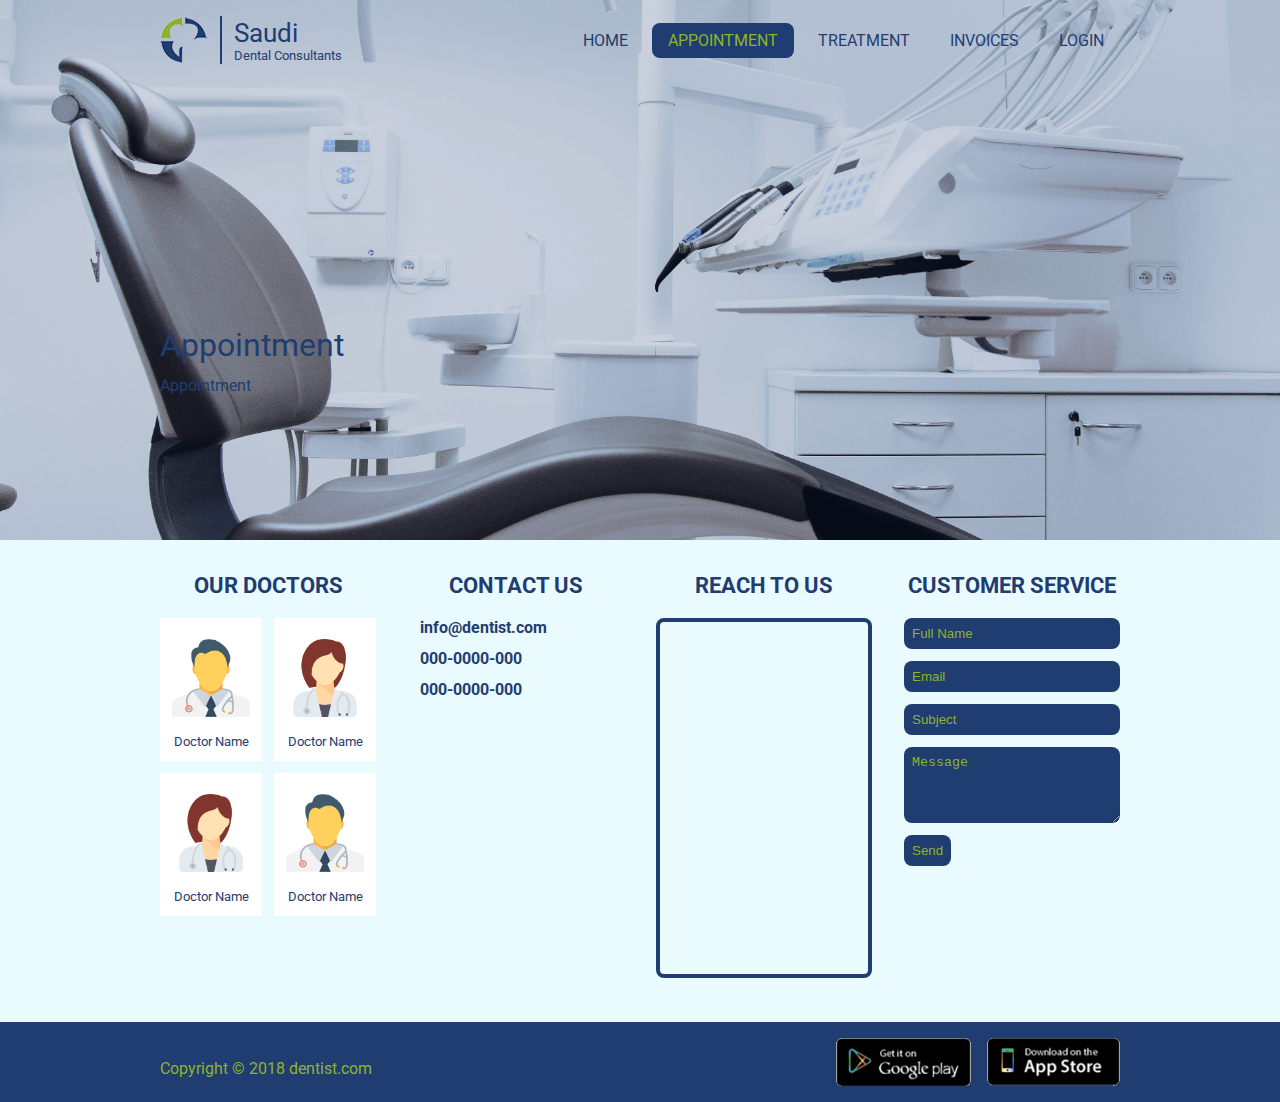
<file: appointment.html>
<!DOCTYPE html>
<html lang="en" dir="ltr">
  <head>
    <meta charset="UTF-8" />
    <meta name="viewport" content="width=device-width, initial-scale=1.0" />
    <title>Saudi Dental Consultants</title>
    <link rel="shortcut icon" href="files/images/favicon.ico" />
    <link rel="stylesheet" href="https://fonts.googleapis.com/css?family=Roboto:100,100i,300,300i,400,400i,500,500i,700,700i,900,900i" />
    <link rel="stylesheet" href="https://fonts.googleapis.com/css?family=Cairo:200,300,400,600,700,900" />
    <link rel="stylesheet" href="https://use.fontawesome.com/releases/v5.6.3/css/all.css" integrity="sha384-UHRtZLI+pbxtHCWp1t77Bi1L4ZtiqrqD80Kn4Z8NTSRyMA2Fd33n5dQ8lWUE00s/" crossorigin="anonymous" />
    <link rel="stylesheet" href="assets/css/main.css" />
  </head>
  <body>
    <header>
      <div class="section theme--header size--container">
        <div class="component type--header">
          <a class="brand" href="index.html">
            <img class="logo" src="files/images/dentist.png" alt="dentist" />
            <span class="slogan">
              <span class="heading">saudi</span>
              <span class="content">dental consultants</span>
            </span>
          </a>
          <button class="header-switcher"><i class="fas fa-bars"></i></button>
          <div class="user">
            <!-- <form class="form" action="profile.html" method="POST">
              <input type="text" name="user" placeholder="user name" />
              <input type="password" name="password" placeholder="password" />
              <input type="submit" value="login" />
              <span>or</span>
              <a href="registration.html">sign up</a>
            </form> -->
            <ul class="links">
              <li><a class="link" href="index.html">home</a></li>
              <li><a class="link active" href="appointment.html">appointment</a></li>
              <li><a class="link" href="treatment.html">treatment</a></li>
              <li><a class="link" href="invoices.html">invoices</a></li>
              <li><a class="link" href="login.html">login</a></li>
            </ul>
            <!-- <div class="card">
              <a class="image" href="profile.html">
                <img src="files/images/user.png" alt="" />
              </a>
              <a class="name" href="profile.html">
                user@mail.com
              </a>
            </div> -->
          </div>
        </div>
      </div>
    </header>
    <main>
      <div class="section theme--cover">
        <div class="component type--cover">
          <div class="image">
            <img src="files/images/cover.jpg" alt="" />
          </div>
          <div class="information">
            <div class="title">
              appointment
            </div>
            <div class="description">
              <p>
                appointment
              </p>
            </div>
          </div>
        </div>
      </div>
    </main>
    <footer>
      <div class="section theme--light size--container">
        <div class="component type--about">
          <div class="about__box">
            <div class="about__box__title">
              our doctors
            </div>
            <div class="about__box__content">
              <div class="component type--doctors">
                <div class="doctors">
                  <div class="doctor">
                    <a class="image" href="doctor.html">
                      <img src="files/images/doctor-1.png" alt="" />
                    </a>
                    <a class="name" href="doctor.html">
                      doctor name
                    </a>
                  </div>
                  <div class="doctor">
                    <a class="image" href="doctor.html">
                      <img src="files/images/doctor-2.png" alt="" />
                    </a>
                    <a class="name" href="doctor.html">
                      doctor name
                    </a>
                  </div>
                  <div class="doctor">
                    <a class="image" href="doctor.html">
                      <img src="files/images/doctor-2.png" alt="" />
                    </a>
                    <a class="name" href="doctor.html">
                      doctor name
                    </a>
                  </div>
                  <div class="doctor">
                    <a class="image" href="doctor.html">
                      <img src="files/images/doctor-1.png" alt="" />
                    </a>
                    <a class="name" href="doctor.html">
                      doctor name
                    </a>
                  </div>
                </div>
              </div>
            </div>
          </div>
          <div class="about__box">
            <div class="about__box__title">
              contact us
            </div>
            <div class="about__box__content">
              <div class="component type--contact-us-information">
                <ul>
                  <li><span class="icon"><i class="fas fa-envelope"></i></span><a href="">info@dentist.com</a></li>
                  <li><span class="icon"><i class="fas fa-phone"></i></span><span>000-0000-000</span></li>
                  <li><span class="icon"><i class="fas fa-fax"></i></span><span>000-0000-000</span></li>
                </ul>
              </div>
            </div>
          </div>
          <div class="about__box">
            <div class="about__box__title">
              reach to us
            </div>
            <div class="about__box__content">
              <div class="component type--map">
                <iframe src="https://www.google.com/maps/embed?pb=!1m10!1m8!1m3!1d13709.535181920555!2d31.01629665!3d30.791869699999996!3m2!1i1024!2i768!4f13.1!5e0!3m2!1sen!2seg!4v1553180534320" width="100%" height="100%" frameborder="0" style="border:0" allowfullscreen></iframe>
              </div>
            </div>
          </div>
          <div class="about__box">
            <div class="about__box__title">
              customer service
            </div>
            <div class="about__box__content">
              <div class="component type--form-messages">
                <div class="messages">
                </div>
              </div>
              <div class="component type--contact-us-form">
                <form class="form" action="index.html" method="POST">
                  <input type="text" name="name" placeholder="full name" />
                  <input type="email" name="email" placeholder="email" />
                  <input type="text" name="subject" placeholder="subject" />
                  <textarea name="message" placeholder="message" rows="4"></textarea>
                  <input type="submit" value="send" />
                </form>
              </div>
            </div>
          </div>
        </div>
      </div>
      <div class="section theme--dark size--container">
        <div class="component type--footer">
          <div>
            <ul class="component type--social-links">
              <li><a href="index.html" target="_blank"><i class="fab fa-instagram"></i></a></li>
              <li><a href="index.html" target="_blank"><i class="fab fa-twitter"></i></a></li>
              <li><a href="index.html" target="_blank"><i class="fab fa-linkedin-in"></i></a></li>
              <li><a href="index.html" target="_blank"><i class="fab fa-whatsapp"></i></a></li>
              <li><a href="index.html" target="_blank"><i class="fab fa-youtube"></i></a></li>
              <li><a href="index.html" target="_blank"><i class="fab fa-facebook-f"></i></a></li>
            </ul>
            <p>
              Copyright © 2018 <a href="index.html">dentist.com</a>
            </p>
          </div>
          <div>
            <ul class="component type--apps-links">
              <li><a href="#" target="_blank"><img src="files/images/get-it-on-google-play.png" alt=""></a></li>
              <li><a href="#" target="_blank"><img src="files/images/download-on-the-app-store.png" alt=""></a></li>
            </ul>
          </div>
        </div>
      </div>
      <div class="section theme--sys-messages">
        <div class="component type--sys-messages">
          <div class="messages">
          </div>
        </div>
      </div>
    </footer>
    <!-- <script src="https://code.jquery.com/jquery-3.3.1.min.js"></script> -->
    <script src="assets/js/library.functions.js"></script>
    <script src="assets/js/plugin.messages.js"></script>
    <script src="assets/js/plugin.slider.js"></script>
    <script src="assets/js/language.js"></script>
    <script src="assets/js/main.js"></script>
  </body>
</html>
</file>
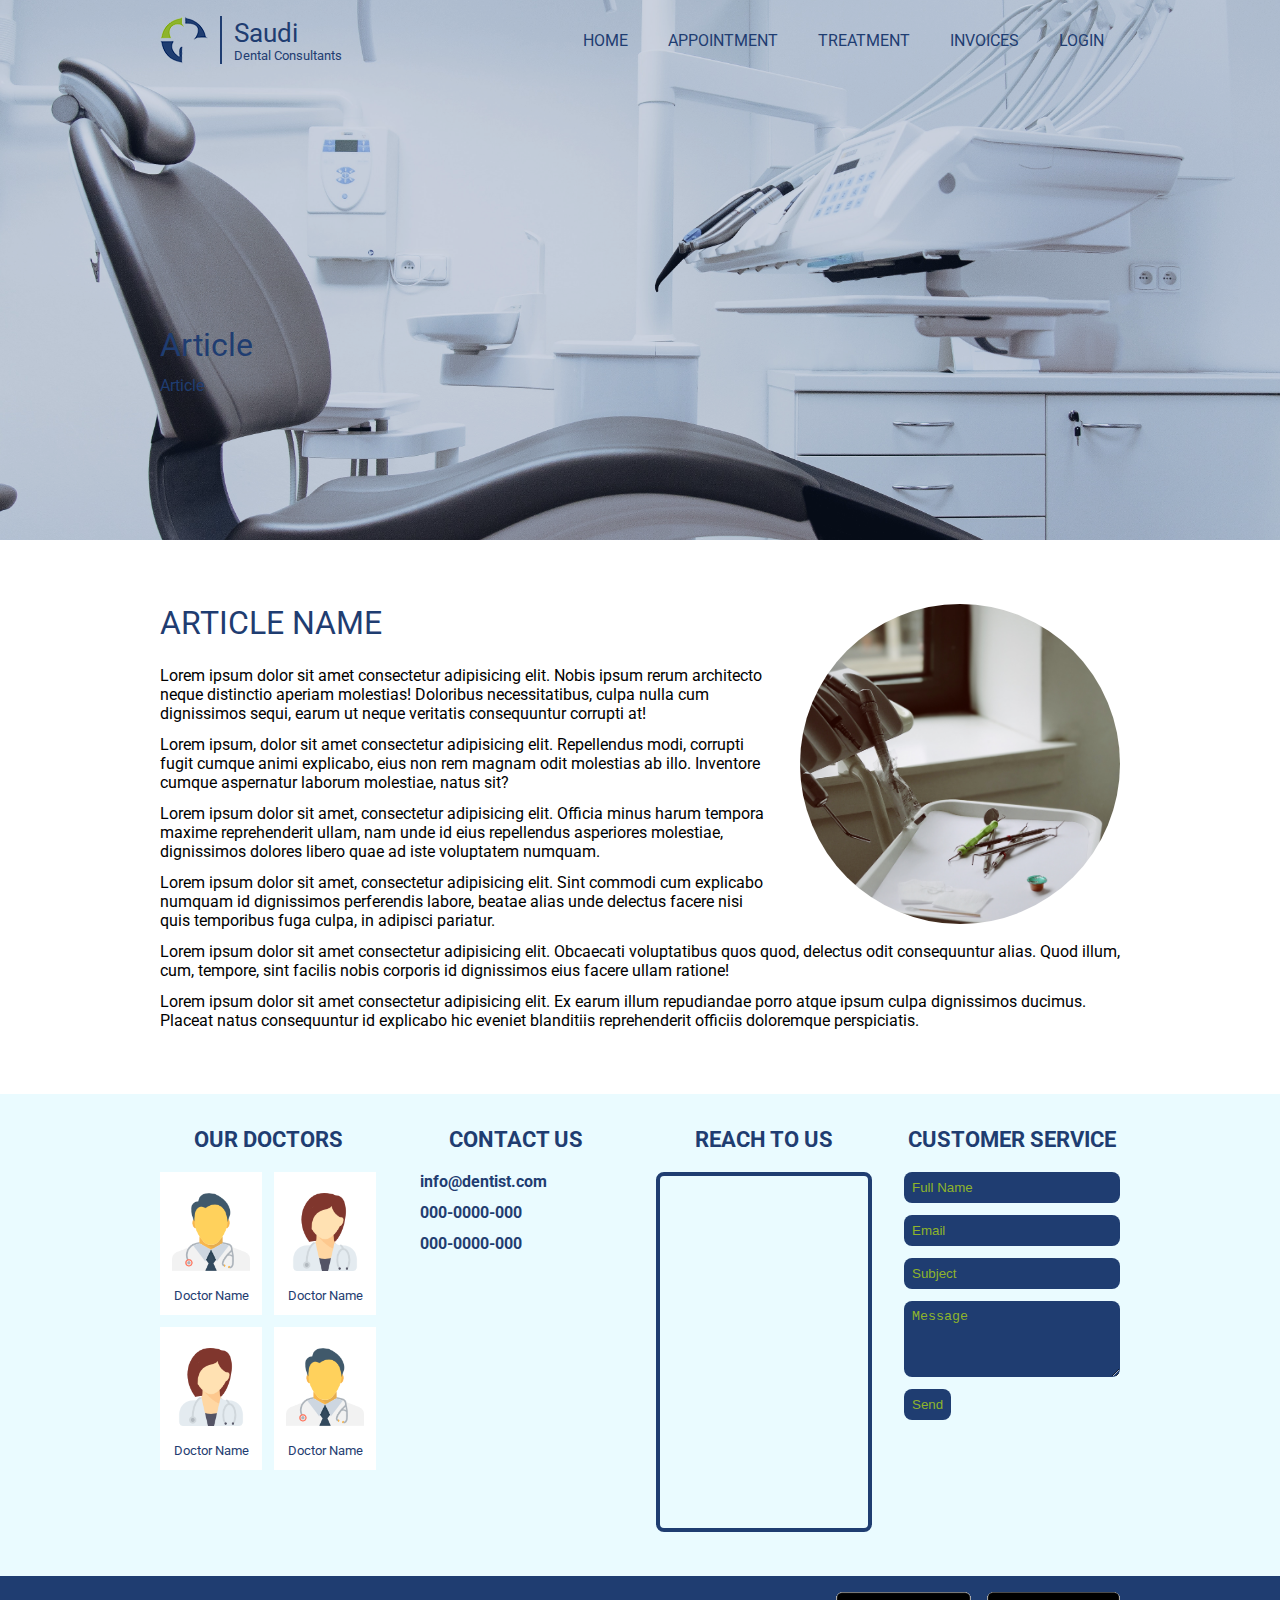
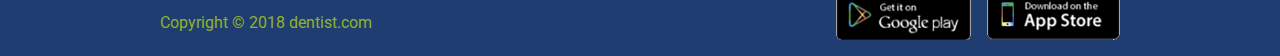
<file: article.html>
<!DOCTYPE html>
<html lang="en" dir="ltr">
  <head>
    <meta charset="UTF-8" />
    <meta name="viewport" content="width=device-width, initial-scale=1.0" />
    <title>Saudi Dental Consultants</title>
    <link rel="shortcut icon" href="files/images/favicon.ico" />
    <link rel="stylesheet" href="https://fonts.googleapis.com/css?family=Roboto:100,100i,300,300i,400,400i,500,500i,700,700i,900,900i" />
    <link rel="stylesheet" href="https://fonts.googleapis.com/css?family=Cairo:200,300,400,600,700,900" />
    <link rel="stylesheet" href="https://use.fontawesome.com/releases/v5.6.3/css/all.css" integrity="sha384-UHRtZLI+pbxtHCWp1t77Bi1L4ZtiqrqD80Kn4Z8NTSRyMA2Fd33n5dQ8lWUE00s/" crossorigin="anonymous" />
    <link rel="stylesheet" href="assets/css/main.css" />
  </head>
  <body>
    <header>
      <div class="section theme--header size--container">
        <div class="component type--header">
          <a class="brand" href="index.html">
            <img class="logo" src="files/images/dentist.png" alt="dentist" />
            <span class="slogan">
              <span class="heading">saudi</span>
              <span class="content">dental consultants</span>
            </span>
          </a>
          <button class="header-switcher"><i class="fas fa-bars"></i></button>
          <div class="user">
            <!-- <form class="form" action="profile.html" method="POST">
              <input type="text" name="user" placeholder="user name" />
              <input type="password" name="password" placeholder="password" />
              <input type="submit" value="login" />
              <span>or</span>
              <a href="registration.html">sign up</a>
            </form> -->
            <ul class="links">
              <li><a class="link" href="index.html">home</a></li>
              <li><a class="link" href="appointment.html">appointment</a></li>
              <li><a class="link" href="treatment.html">treatment</a></li>
              <li><a class="link" href="invoices.html">invoices</a></li>
              <li><a class="link" href="login.html">login</a></li>
            </ul>
            <!-- <div class="card">
              <a class="image" href="profile.html">
                <img src="files/images/user.png" alt="" />
              </a>
              <a class="name" href="profile.html">
                user@mail.com
              </a>
            </div> -->
          </div>
        </div>
      </div>
    </header>
    <main>
      <div class="section theme--cover">
        <div class="component type--cover">
          <div class="image">
            <img src="files/images/cover.jpg" alt="" />
          </div>
          <div class="information">
            <div class="title">
              article
            </div>
            <div class="description">
              <p>
                article
              </p>
            </div>
          </div>
        </div>
      </div>
      <div class="section size--container">
        <div class="component type--article">
          <div class="image">
            <img src="files/images/article-1.jpg" alt="" />
          </div>
          <div class="information">
            <div class="name">
              article name
            </div>
            <div class="description">
              <p>
                Lorem ipsum dolor sit amet consectetur adipisicing elit. Nobis ipsum rerum architecto neque distinctio aperiam molestias! Doloribus necessitatibus, culpa nulla cum dignissimos sequi, earum ut neque veritatis consequuntur corrupti at!
              </p>
              <p>
                Lorem ipsum, dolor sit amet consectetur adipisicing elit. Repellendus modi, corrupti fugit cumque animi explicabo, eius non rem magnam odit molestias ab illo. Inventore cumque aspernatur laborum molestiae, natus sit?
              </p>
              <p>
                Lorem ipsum dolor sit amet, consectetur adipisicing elit. Officia minus harum tempora maxime reprehenderit ullam, nam unde id eius repellendus asperiores molestiae, dignissimos dolores libero quae ad iste voluptatem numquam.
              </p>
              <p>
                Lorem ipsum dolor sit amet, consectetur adipisicing elit. Sint commodi cum explicabo numquam id dignissimos perferendis labore, beatae alias unde delectus facere nisi quis temporibus fuga culpa, in adipisci pariatur.
              </p>
              <p>
                Lorem ipsum dolor sit amet consectetur adipisicing elit. Obcaecati voluptatibus quos quod, delectus odit consequuntur alias. Quod illum, cum, tempore, sint facilis nobis corporis id dignissimos eius facere ullam ratione!
              </p>
              <p>
                Lorem ipsum dolor sit amet consectetur adipisicing elit. Ex earum illum repudiandae porro atque ipsum culpa dignissimos ducimus. Placeat natus consequuntur id explicabo hic eveniet blanditiis reprehenderit officiis doloremque perspiciatis.
              </p>
            </div>
          </div>
        </div>
      </div>
    </main>
    <footer>
      <div class="section theme--light size--container">
        <div class="component type--about">
          <div class="about__box">
            <div class="about__box__title">
              our doctors
            </div>
            <div class="about__box__content">
              <div class="component type--doctors">
                <div class="doctors">
                  <div class="doctor">
                    <a class="image" href="doctor.html">
                      <img src="files/images/doctor-1.png" alt="" />
                    </a>
                    <a class="name" href="doctor.html">
                      doctor name
                    </a>
                  </div>
                  <div class="doctor">
                    <a class="image" href="doctor.html">
                      <img src="files/images/doctor-2.png" alt="" />
                    </a>
                    <a class="name" href="doctor.html">
                      doctor name
                    </a>
                  </div>
                  <div class="doctor">
                    <a class="image" href="doctor.html">
                      <img src="files/images/doctor-2.png" alt="" />
                    </a>
                    <a class="name" href="doctor.html">
                      doctor name
                    </a>
                  </div>
                  <div class="doctor">
                    <a class="image" href="doctor.html">
                      <img src="files/images/doctor-1.png" alt="" />
                    </a>
                    <a class="name" href="doctor.html">
                      doctor name
                    </a>
                  </div>
                </div>
              </div>
            </div>
          </div>
          <div class="about__box">
            <div class="about__box__title">
              contact us
            </div>
            <div class="about__box__content">
              <div class="component type--contact-us-information">
                <ul>
                  <li><span class="icon"><i class="fas fa-envelope"></i></span><a href="">info@dentist.com</a></li>
                  <li><span class="icon"><i class="fas fa-phone"></i></span><span>000-0000-000</span></li>
                  <li><span class="icon"><i class="fas fa-fax"></i></span><span>000-0000-000</span></li>
                </ul>
              </div>
            </div>
          </div>
          <div class="about__box">
            <div class="about__box__title">
              reach to us
            </div>
            <div class="about__box__content">
              <div class="component type--map">
                <iframe src="https://www.google.com/maps/embed?pb=!1m10!1m8!1m3!1d13709.535181920555!2d31.01629665!3d30.791869699999996!3m2!1i1024!2i768!4f13.1!5e0!3m2!1sen!2seg!4v1553180534320" width="100%" height="100%" frameborder="0" style="border:0" allowfullscreen></iframe>
              </div>
            </div>
          </div>
          <div class="about__box">
            <div class="about__box__title">
              customer service
            </div>
            <div class="about__box__content">
              <div class="component type--form-messages">
                <div class="messages">
                </div>
              </div>
              <div class="component type--contact-us-form">
                <form class="form" action="index.html" method="POST">
                  <input type="text" name="name" placeholder="full name" />
                  <input type="email" name="email" placeholder="email" />
                  <input type="text" name="subject" placeholder="subject" />
                  <textarea name="message" placeholder="message" rows="4"></textarea>
                  <input type="submit" value="send" />
                </form>
              </div>
            </div>
          </div>
        </div>
      </div>
      <div class="section theme--dark size--container">
        <div class="component type--footer">
          <div>
            <ul class="component type--social-links">
              <li><a href="index.html" target="_blank"><i class="fab fa-instagram"></i></a></li>
              <li><a href="index.html" target="_blank"><i class="fab fa-twitter"></i></a></li>
              <li><a href="index.html" target="_blank"><i class="fab fa-linkedin-in"></i></a></li>
              <li><a href="index.html" target="_blank"><i class="fab fa-whatsapp"></i></a></li>
              <li><a href="index.html" target="_blank"><i class="fab fa-youtube"></i></a></li>
              <li><a href="index.html" target="_blank"><i class="fab fa-facebook-f"></i></a></li>
            </ul>
            <p>
              Copyright © 2018 <a href="index.html">dentist.com</a>
            </p>
          </div>
          <div>
            <ul class="component type--apps-links">
              <li><a href="#" target="_blank"><img src="files/images/get-it-on-google-play.png" alt=""></a></li>
              <li><a href="#" target="_blank"><img src="files/images/download-on-the-app-store.png" alt=""></a></li>
            </ul>
          </div>
        </div>
      </div>
      <div class="section theme--sys-messages">
        <div class="component type--sys-messages">
          <div class="messages">
          </div>
        </div>
      </div>
    </footer>
    <!-- <script src="https://code.jquery.com/jquery-3.3.1.min.js"></script> -->
    <script src="assets/js/library.functions.js"></script>
    <script src="assets/js/plugin.messages.js"></script>
    <script src="assets/js/plugin.slider.js"></script>
    <script src="assets/js/language.js"></script>
    <script src="assets/js/main.js"></script>
  </body>
</html>
</file>
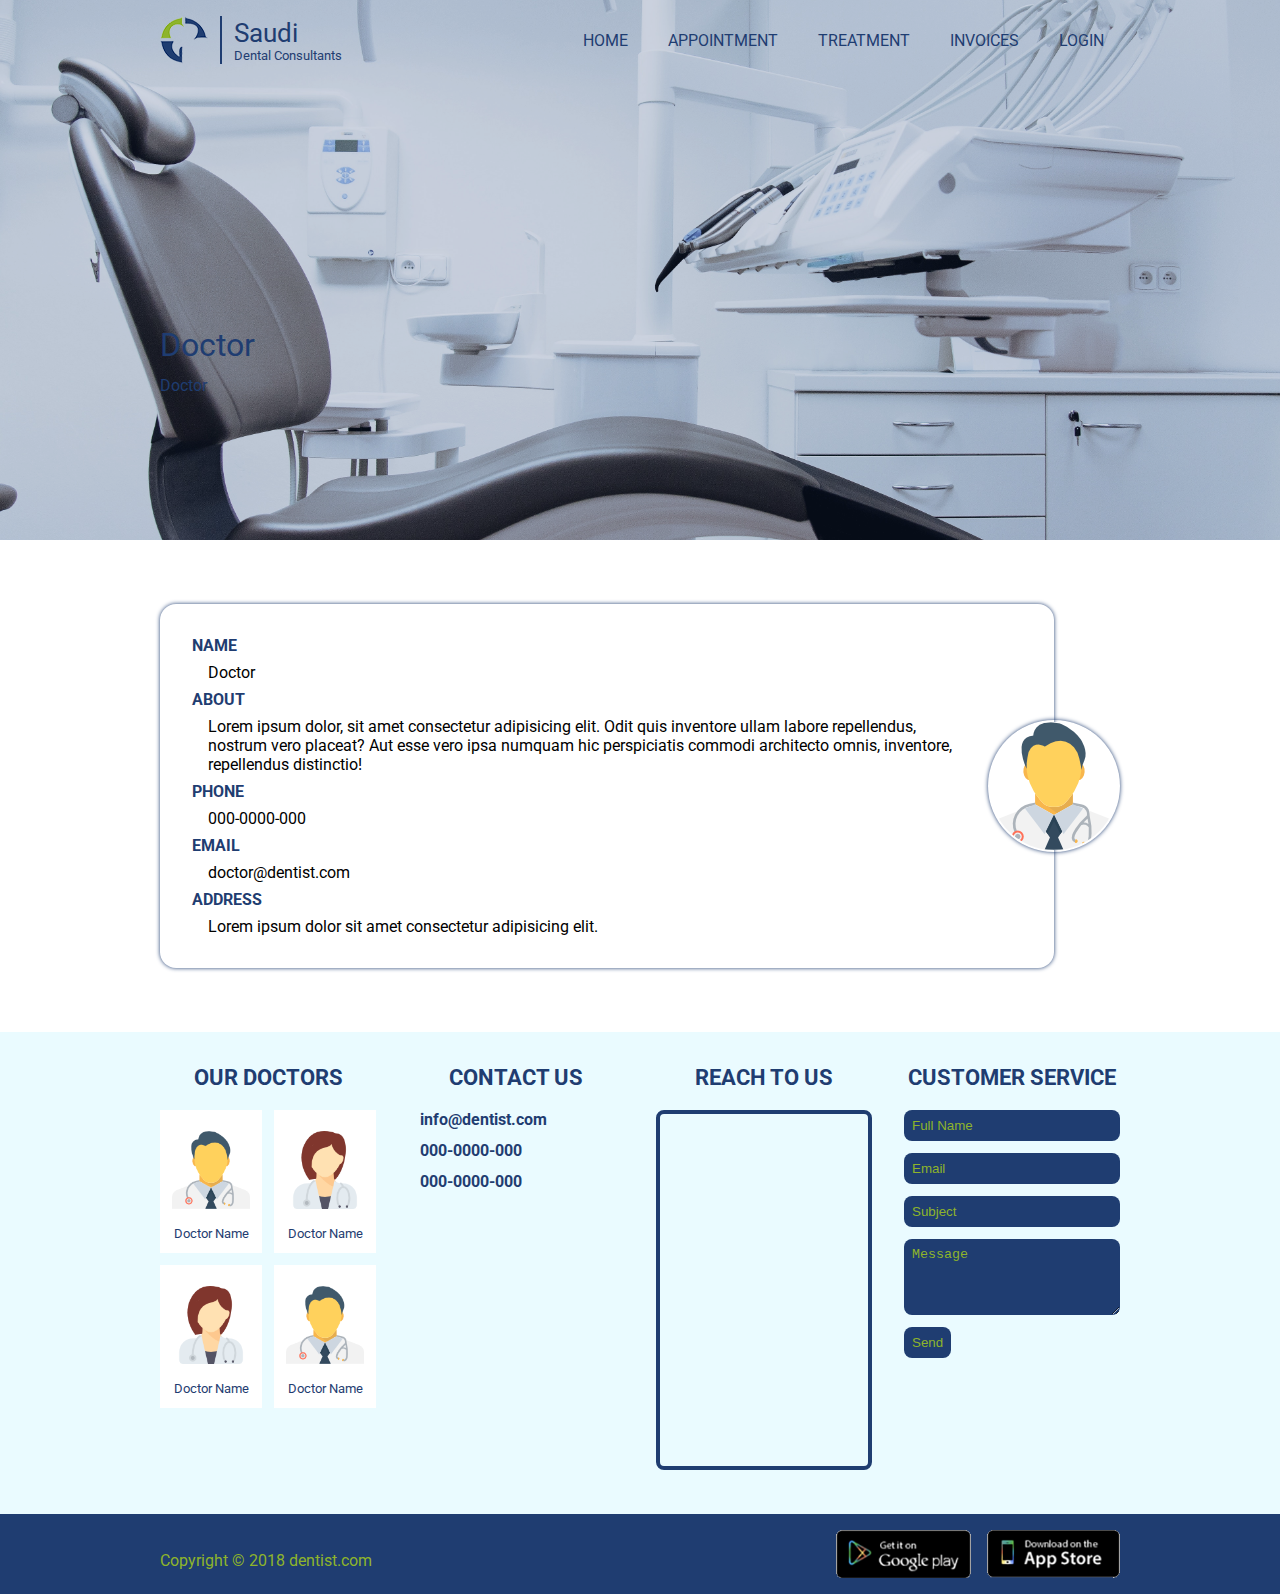
<file: doctor.html>
<!DOCTYPE html>
<html lang="en" dir="ltr">
  <head>
    <meta charset="UTF-8" />
    <meta name="viewport" content="width=device-width, initial-scale=1.0" />
    <title>Saudi Dental Consultants</title>
    <link rel="shortcut icon" href="files/images/favicon.ico" />
    <link rel="stylesheet" href="https://fonts.googleapis.com/css?family=Roboto:100,100i,300,300i,400,400i,500,500i,700,700i,900,900i" />
    <link rel="stylesheet" href="https://fonts.googleapis.com/css?family=Cairo:200,300,400,600,700,900" />
    <link rel="stylesheet" href="https://use.fontawesome.com/releases/v5.6.3/css/all.css" integrity="sha384-UHRtZLI+pbxtHCWp1t77Bi1L4ZtiqrqD80Kn4Z8NTSRyMA2Fd33n5dQ8lWUE00s/" crossorigin="anonymous" />
    <link rel="stylesheet" href="assets/css/main.css" />
  </head>
  <body>
    <header>
      <div class="section theme--header size--container">
        <div class="component type--header">
          <a class="brand" href="index.html">
            <img class="logo" src="files/images/dentist.png" alt="dentist" />
            <span class="slogan">
              <span class="heading">saudi</span>
              <span class="content">dental consultants</span>
            </span>
          </a>
          <button class="header-switcher"><i class="fas fa-bars"></i></button>
          <div class="user">
            <!-- <form class="form" action="profile.html" method="POST">
              <input type="text" name="user" placeholder="user name" />
              <input type="password" name="password" placeholder="password" />
              <input type="submit" value="login" />
              <span>or</span>
              <a href="registration.html">sign up</a>
            </form> -->
            <ul class="links">
              <li><a class="link" href="index.html">home</a></li>
              <li><a class="link" href="appointment.html">appointment</a></li>
              <li><a class="link" href="treatment.html">treatment</a></li>
              <li><a class="link" href="invoices.html">invoices</a></li>
              <li><a class="link" href="login.html">login</a></li>
            </ul>
            <!-- <div class="card">
              <a class="image" href="profile.html">
                <img src="files/images/user.png" alt="" />
              </a>
              <a class="name" href="profile.html">
                user@mail.com
              </a>
            </div> -->
          </div>
        </div>
      </div>
    </header>
    <main>
      <div class="section theme--cover">
        <div class="component type--cover">
          <div class="image">
            <img src="files/images/cover.jpg" alt="" />
          </div>
          <div class="information">
            <div class="title">
              doctor
            </div>
            <div class="description">
              <p>
                doctor
              </p>
            </div>
          </div>
        </div>
      </div>
      <div class="section size--container">
        <div class="component type--doctor">
          <div class="image">
            <img src="files/images/doctor-1.png" alt="" />
          </div>
          <div class="information">
            <div class="label">
              name
            </div>
            <div class="name">
              doctor
            </div>
            <div class="label">
              about
            </div>
            <div class="description">
              <p>
                Lorem ipsum dolor, sit amet consectetur adipisicing elit. Odit quis inventore ullam labore repellendus, nostrum vero placeat? Aut esse vero ipsa numquam hic perspiciatis commodi architecto omnis, inventore, repellendus distinctio!
              </p>
            </div>
            <div class="label">
              phone
            </div>
            <div class="title">
              000-0000-000
            </div>
            <div class="label">
              email
            </div>
            <div class="title">
              doctor@dentist.com
            </div>
            <div class="label">
              address
            </div>
            <div class="description">
              <p>
                Lorem ipsum dolor sit amet consectetur adipisicing elit.
              </p>
            </div>
          </div>
        </div>
      </div>
    </main>
    <footer>
      <div class="section theme--light size--container">
        <div class="component type--about">
          <div class="about__box">
            <div class="about__box__title">
              our doctors
            </div>
            <div class="about__box__content">
              <div class="component type--doctors">
                <div class="doctors">
                  <div class="doctor">
                    <a class="image" href="doctor.html">
                      <img src="files/images/doctor-1.png" alt="" />
                    </a>
                    <a class="name" href="doctor.html">
                      doctor name
                    </a>
                  </div>
                  <div class="doctor">
                    <a class="image" href="doctor.html">
                      <img src="files/images/doctor-2.png" alt="" />
                    </a>
                    <a class="name" href="doctor.html">
                      doctor name
                    </a>
                  </div>
                  <div class="doctor">
                    <a class="image" href="doctor.html">
                      <img src="files/images/doctor-2.png" alt="" />
                    </a>
                    <a class="name" href="doctor.html">
                      doctor name
                    </a>
                  </div>
                  <div class="doctor">
                    <a class="image" href="doctor.html">
                      <img src="files/images/doctor-1.png" alt="" />
                    </a>
                    <a class="name" href="doctor.html">
                      doctor name
                    </a>
                  </div>
                </div>
              </div>
            </div>
          </div>
          <div class="about__box">
            <div class="about__box__title">
              contact us
            </div>
            <div class="about__box__content">
              <div class="component type--contact-us-information">
                <ul>
                  <li><span class="icon"><i class="fas fa-envelope"></i></span><a href="">info@dentist.com</a></li>
                  <li><span class="icon"><i class="fas fa-phone"></i></span><span>000-0000-000</span></li>
                  <li><span class="icon"><i class="fas fa-fax"></i></span><span>000-0000-000</span></li>
                </ul>
              </div>
            </div>
          </div>
          <div class="about__box">
            <div class="about__box__title">
              reach to us
            </div>
            <div class="about__box__content">
              <div class="component type--map">
                <iframe src="https://www.google.com/maps/embed?pb=!1m10!1m8!1m3!1d13709.535181920555!2d31.01629665!3d30.791869699999996!3m2!1i1024!2i768!4f13.1!5e0!3m2!1sen!2seg!4v1553180534320" width="100%" height="100%" frameborder="0" style="border:0" allowfullscreen></iframe>
              </div>
            </div>
          </div>
          <div class="about__box">
            <div class="about__box__title">
              customer service
            </div>
            <div class="about__box__content">
              <div class="component type--form-messages">
                <div class="messages">
                </div>
              </div>
              <div class="component type--contact-us-form">
                <form class="form" action="index.html" method="POST">
                  <input type="text" name="name" placeholder="full name" />
                  <input type="email" name="email" placeholder="email" />
                  <input type="text" name="subject" placeholder="subject" />
                  <textarea name="message" placeholder="message" rows="4"></textarea>
                  <input type="submit" value="send" />
                </form>
              </div>
            </div>
          </div>
        </div>
      </div>
      <div class="section theme--dark size--container">
        <div class="component type--footer">
          <div>
            <ul class="component type--social-links">
              <li><a href="index.html" target="_blank"><i class="fab fa-instagram"></i></a></li>
              <li><a href="index.html" target="_blank"><i class="fab fa-twitter"></i></a></li>
              <li><a href="index.html" target="_blank"><i class="fab fa-linkedin-in"></i></a></li>
              <li><a href="index.html" target="_blank"><i class="fab fa-whatsapp"></i></a></li>
              <li><a href="index.html" target="_blank"><i class="fab fa-youtube"></i></a></li>
              <li><a href="index.html" target="_blank"><i class="fab fa-facebook-f"></i></a></li>
            </ul>
            <p>
              Copyright © 2018 <a href="index.html">dentist.com</a>
            </p>
          </div>
          <div>
            <ul class="component type--apps-links">
              <li><a href="#" target="_blank"><img src="files/images/get-it-on-google-play.png" alt=""></a></li>
              <li><a href="#" target="_blank"><img src="files/images/download-on-the-app-store.png" alt=""></a></li>
            </ul>
          </div>
        </div>
      </div>
      <div class="section theme--sys-messages">
        <div class="component type--sys-messages">
          <div class="messages">
          </div>
        </div>
      </div>
    </footer>
    <!-- <script src="https://code.jquery.com/jquery-3.3.1.min.js"></script> -->
    <script src="assets/js/library.functions.js"></script>
    <script src="assets/js/plugin.messages.js"></script>
    <script src="assets/js/plugin.slider.js"></script>
    <script src="assets/js/language.js"></script>
    <script src="assets/js/main.js"></script>
  </body>
</html>
</file>
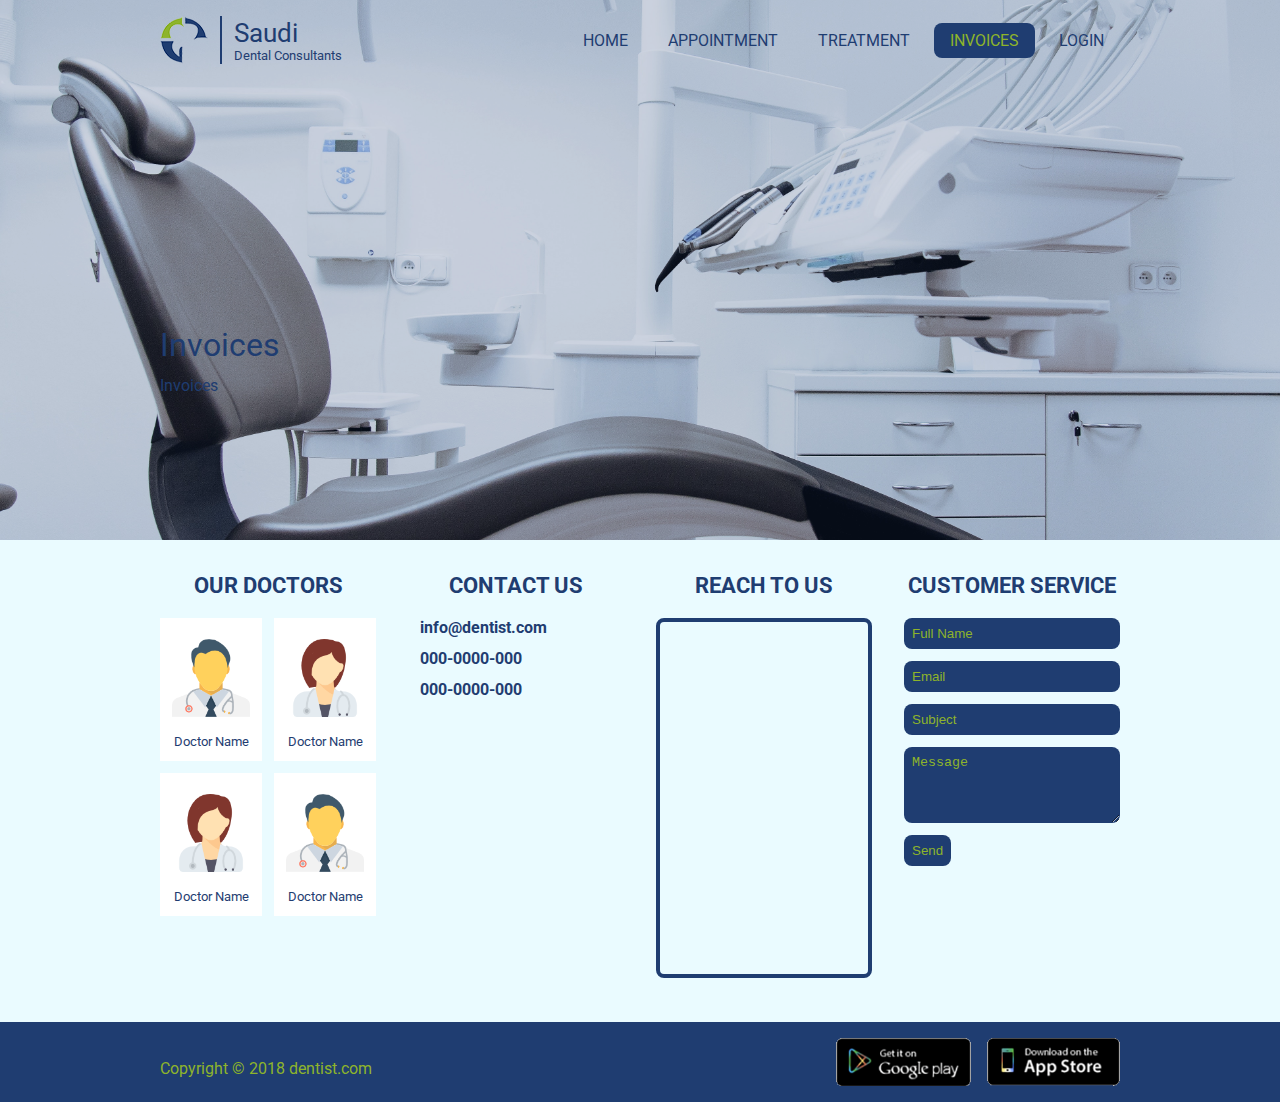
<file: invoices.html>
<!DOCTYPE html>
<html lang="en" dir="ltr">
  <head>
    <meta charset="UTF-8" />
    <meta name="viewport" content="width=device-width, initial-scale=1.0" />
    <title>Saudi Dental Consultants</title>
    <link rel="shortcut icon" href="files/images/favicon.ico" />
    <link rel="stylesheet" href="https://fonts.googleapis.com/css?family=Roboto:100,100i,300,300i,400,400i,500,500i,700,700i,900,900i" />
    <link rel="stylesheet" href="https://fonts.googleapis.com/css?family=Cairo:200,300,400,600,700,900" />
    <link rel="stylesheet" href="https://use.fontawesome.com/releases/v5.6.3/css/all.css" integrity="sha384-UHRtZLI+pbxtHCWp1t77Bi1L4ZtiqrqD80Kn4Z8NTSRyMA2Fd33n5dQ8lWUE00s/" crossorigin="anonymous" />
    <link rel="stylesheet" href="assets/css/main.css" />
  </head>
  <body>
    <header>
      <div class="section theme--header size--container">
        <div class="component type--header">
          <a class="brand" href="index.html">
            <img class="logo" src="files/images/dentist.png" alt="dentist" />
            <span class="slogan">
              <span class="heading">saudi</span>
              <span class="content">dental consultants</span>
            </span>
          </a>
          <button class="header-switcher"><i class="fas fa-bars"></i></button>
          <div class="user">
            <!-- <form class="form" action="profile.html" method="POST">
              <input type="text" name="user" placeholder="user name" />
              <input type="password" name="password" placeholder="password" />
              <input type="submit" value="login" />
              <span>or</span>
              <a href="registration.html">sign up</a>
            </form> -->
            <ul class="links">
              <li><a class="link" href="index.html">home</a></li>
              <li><a class="link" href="appointment.html">appointment</a></li>
              <li><a class="link" href="treatment.html">treatment</a></li>
              <li><a class="link active" href="invoices.html">invoices</a></li>
              <li><a class="link" href="login.html">login</a></li>
            </ul>
            <!-- <div class="card">
              <a class="image" href="profile.html">
                <img src="files/images/user.png" alt="" />
              </a>
              <a class="name" href="profile.html">
                user@mail.com
              </a>
            </div> -->
          </div>
        </div>
      </div>
    </header>
    <main>
      <div class="section theme--cover">
        <div class="component type--cover">
          <div class="image">
            <img src="files/images/cover.jpg" alt="" />
          </div>
          <div class="information">
            <div class="title">
              invoices
            </div>
            <div class="description">
              <p>
                invoices
              </p>
            </div>
          </div>
        </div>
      </div>
    </main>
    <footer>
      <div class="section theme--light size--container">
        <div class="component type--about">
          <div class="about__box">
            <div class="about__box__title">
              our doctors
            </div>
            <div class="about__box__content">
              <div class="component type--doctors">
                <div class="doctors">
                  <div class="doctor">
                    <a class="image" href="doctor.html">
                      <img src="files/images/doctor-1.png" alt="" />
                    </a>
                    <a class="name" href="doctor.html">
                      doctor name
                    </a>
                  </div>
                  <div class="doctor">
                    <a class="image" href="doctor.html">
                      <img src="files/images/doctor-2.png" alt="" />
                    </a>
                    <a class="name" href="doctor.html">
                      doctor name
                    </a>
                  </div>
                  <div class="doctor">
                    <a class="image" href="doctor.html">
                      <img src="files/images/doctor-2.png" alt="" />
                    </a>
                    <a class="name" href="doctor.html">
                      doctor name
                    </a>
                  </div>
                  <div class="doctor">
                    <a class="image" href="doctor.html">
                      <img src="files/images/doctor-1.png" alt="" />
                    </a>
                    <a class="name" href="doctor.html">
                      doctor name
                    </a>
                  </div>
                </div>
              </div>
            </div>
          </div>
          <div class="about__box">
            <div class="about__box__title">
              contact us
            </div>
            <div class="about__box__content">
              <div class="component type--contact-us-information">
                <ul>
                  <li><span class="icon"><i class="fas fa-envelope"></i></span><a href="">info@dentist.com</a></li>
                  <li><span class="icon"><i class="fas fa-phone"></i></span><span>000-0000-000</span></li>
                  <li><span class="icon"><i class="fas fa-fax"></i></span><span>000-0000-000</span></li>
                </ul>
              </div>
            </div>
          </div>
          <div class="about__box">
            <div class="about__box__title">
              reach to us
            </div>
            <div class="about__box__content">
              <div class="component type--map">
                <iframe src="https://www.google.com/maps/embed?pb=!1m10!1m8!1m3!1d13709.535181920555!2d31.01629665!3d30.791869699999996!3m2!1i1024!2i768!4f13.1!5e0!3m2!1sen!2seg!4v1553180534320" width="100%" height="100%" frameborder="0" style="border:0" allowfullscreen></iframe>
              </div>
            </div>
          </div>
          <div class="about__box">
            <div class="about__box__title">
              customer service
            </div>
            <div class="about__box__content">
              <div class="component type--form-messages">
                <div class="messages">
                </div>
              </div>
              <div class="component type--contact-us-form">
                <form class="form" action="index.html" method="POST">
                  <input type="text" name="name" placeholder="full name" />
                  <input type="email" name="email" placeholder="email" />
                  <input type="text" name="subject" placeholder="subject" />
                  <textarea name="message" placeholder="message" rows="4"></textarea>
                  <input type="submit" value="send" />
                </form>
              </div>
            </div>
          </div>
        </div>
      </div>
      <div class="section theme--dark size--container">
        <div class="component type--footer">
          <div>
            <ul class="component type--social-links">
              <li><a href="index.html" target="_blank"><i class="fab fa-instagram"></i></a></li>
              <li><a href="index.html" target="_blank"><i class="fab fa-twitter"></i></a></li>
              <li><a href="index.html" target="_blank"><i class="fab fa-linkedin-in"></i></a></li>
              <li><a href="index.html" target="_blank"><i class="fab fa-whatsapp"></i></a></li>
              <li><a href="index.html" target="_blank"><i class="fab fa-youtube"></i></a></li>
              <li><a href="index.html" target="_blank"><i class="fab fa-facebook-f"></i></a></li>
            </ul>
            <p>
              Copyright © 2018 <a href="index.html">dentist.com</a>
            </p>
          </div>
          <div>
            <ul class="component type--apps-links">
              <li><a href="#" target="_blank"><img src="files/images/get-it-on-google-play.png" alt=""></a></li>
              <li><a href="#" target="_blank"><img src="files/images/download-on-the-app-store.png" alt=""></a></li>
            </ul>
          </div>
        </div>
      </div>
      <div class="section theme--sys-messages">
        <div class="component type--sys-messages">
          <div class="messages">
          </div>
        </div>
      </div>
    </footer>
    <!-- <script src="https://code.jquery.com/jquery-3.3.1.min.js"></script> -->
    <script src="assets/js/library.functions.js"></script>
    <script src="assets/js/plugin.messages.js"></script>
    <script src="assets/js/plugin.slider.js"></script>
    <script src="assets/js/language.js"></script>
    <script src="assets/js/main.js"></script>
  </body>
</html>
</file>
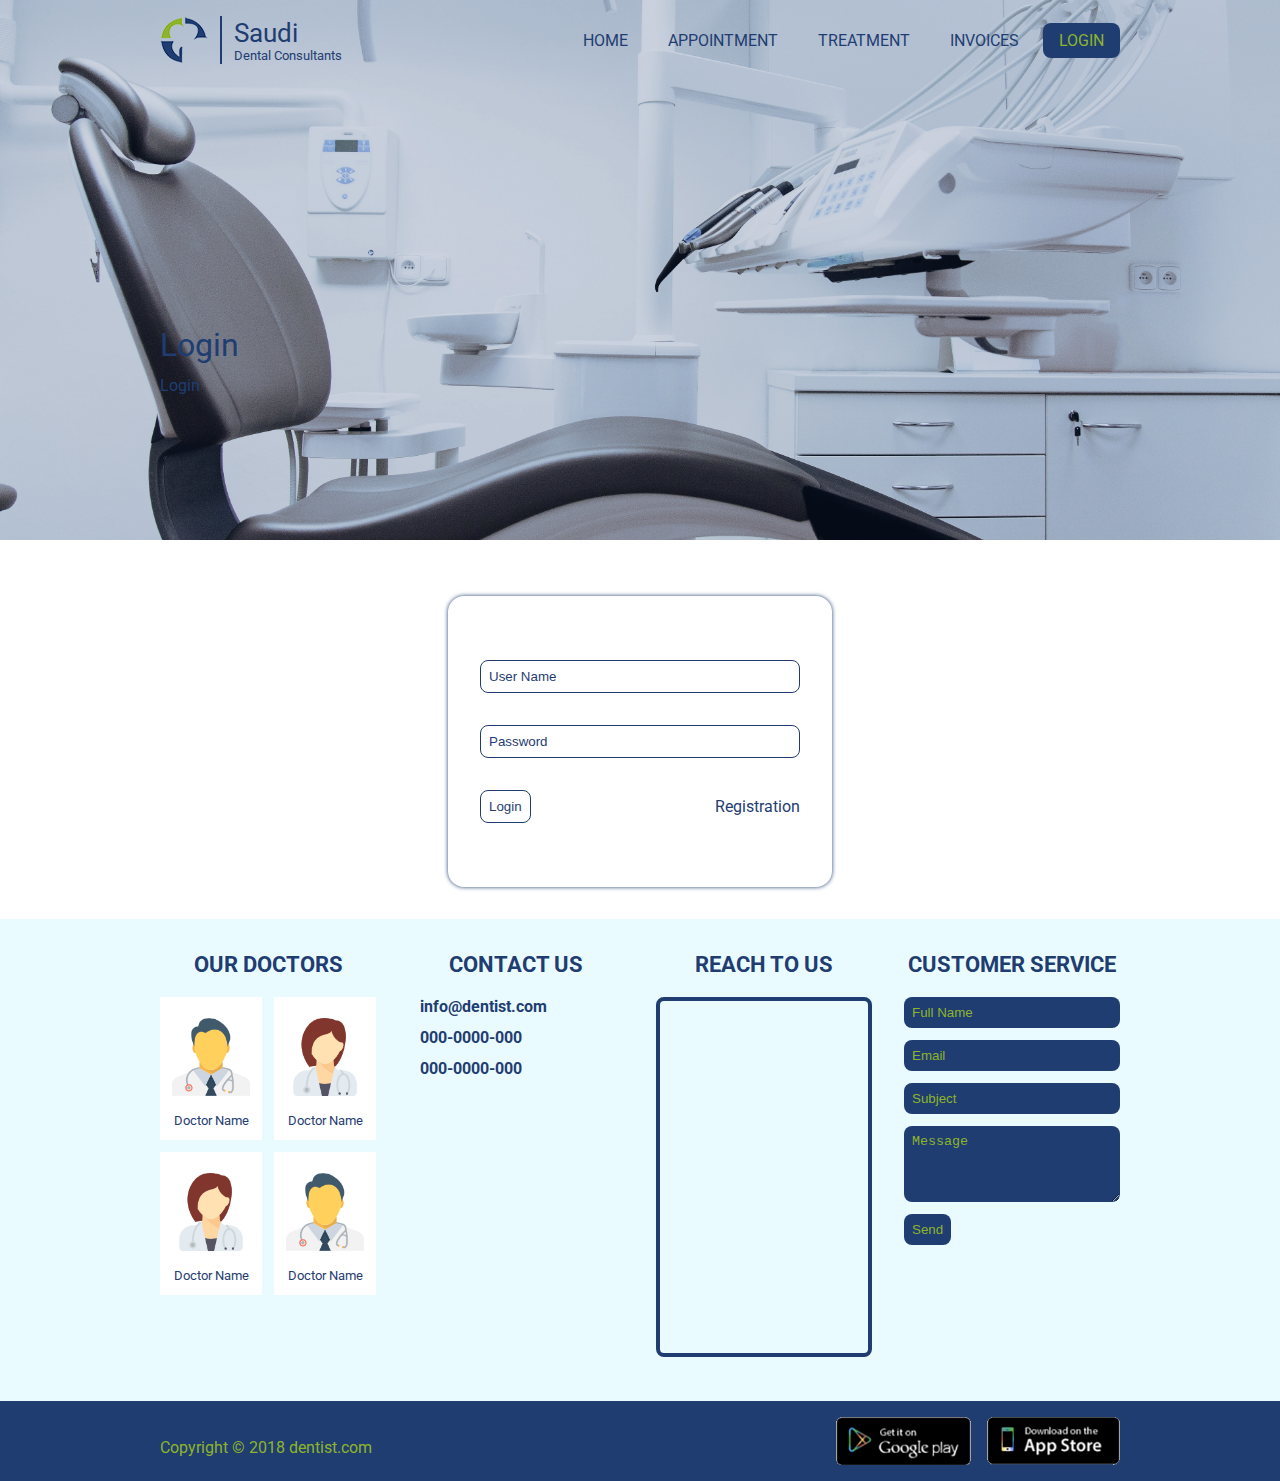
<file: login.html>
<!DOCTYPE html>
<html lang="en" dir="ltr">
  <head>
    <meta charset="UTF-8" />
    <meta name="viewport" content="width=device-width, initial-scale=1.0" />
    <title>Saudi Dental Consultants</title>
    <link rel="shortcut icon" href="files/images/favicon.ico" />
    <link rel="stylesheet" href="https://fonts.googleapis.com/css?family=Roboto:100,100i,300,300i,400,400i,500,500i,700,700i,900,900i" />
    <link rel="stylesheet" href="https://fonts.googleapis.com/css?family=Cairo:200,300,400,600,700,900" />
    <link rel="stylesheet" href="https://use.fontawesome.com/releases/v5.6.3/css/all.css" integrity="sha384-UHRtZLI+pbxtHCWp1t77Bi1L4ZtiqrqD80Kn4Z8NTSRyMA2Fd33n5dQ8lWUE00s/" crossorigin="anonymous" />
    <link rel="stylesheet" href="assets/css/main.css" />
  </head>
  <body>
    <header>
      <div class="section theme--header size--container">
        <div class="component type--header">
          <a class="brand" href="index.html">
            <img class="logo" src="files/images/dentist.png" alt="dentist" />
            <span class="slogan">
              <span class="heading">saudi</span>
              <span class="content">dental consultants</span>
            </span>
          </a>
          <button class="header-switcher"><i class="fas fa-bars"></i></button>
          <div class="user">
            <!-- <form class="form" action="profile.html" method="POST">
              <input type="text" name="user" placeholder="user name" />
              <input type="password" name="password" placeholder="password" />
              <input type="submit" value="login" />
              <span>or</span>
              <a href="registration.html">sign up</a>
            </form> -->
            <ul class="links">
              <li><a class="link" href="index.html">home</a></li>
              <li><a class="link" href="appointment.html">appointment</a></li>
              <li><a class="link" href="treatment.html">treatment</a></li>
              <li><a class="link" href="invoices.html">invoices</a></li>
              <li><a class="link active" href="login.html">login</a></li>
            </ul>
            <!-- <div class="card">
              <a class="image" href="profile.html">
                <img src="files/images/user.png" alt="" />
              </a>
              <a class="name" href="profile.html">
                user@mail.com
              </a>
            </div> -->
          </div>
        </div>
      </div>
    </header>
    <main>
      <div class="section theme--cover">
        <div class="component type--cover">
          <div class="image">
            <img src="files/images/cover.jpg" alt="" />
          </div>
          <div class="information">
            <div class="title">
              login
            </div>
            <div class="description">
              <p>
                login
              </p>
            </div>
          </div>
        </div>
      </div>
      <div class="section size--container">
        <div class="component type--login-form-messages">
          <div class="messages">
          </div>
        </div>
        <div class="component type--login-form">
          <form class="form" action="profile.html" method="POST">
            <div class="inputs">
              <div class="input">
                <input type="text" name="user" placeholder="user name" />
              </div>
              <div class="input">
                <input type="password" name="password" placeholder="password" />
              </div>
              <div class="input theme--options">
                <input type="submit" value="login" />
                <a href="registration.html">registration</a>
              </div>
            </div>
          </form>
        </div>
      </div>
    </main>
    <footer>
      <div class="section theme--light size--container">
        <div class="component type--about">
          <div class="about__box">
            <div class="about__box__title">
              our doctors
            </div>
            <div class="about__box__content">
              <div class="component type--doctors">
                <div class="doctors">
                  <div class="doctor">
                    <a class="image" href="doctor.html">
                      <img src="files/images/doctor-1.png" alt="" />
                    </a>
                    <a class="name" href="doctor.html">
                      doctor name
                    </a>
                  </div>
                  <div class="doctor">
                    <a class="image" href="doctor.html">
                      <img src="files/images/doctor-2.png" alt="" />
                    </a>
                    <a class="name" href="doctor.html">
                      doctor name
                    </a>
                  </div>
                  <div class="doctor">
                    <a class="image" href="doctor.html">
                      <img src="files/images/doctor-2.png" alt="" />
                    </a>
                    <a class="name" href="doctor.html">
                      doctor name
                    </a>
                  </div>
                  <div class="doctor">
                    <a class="image" href="doctor.html">
                      <img src="files/images/doctor-1.png" alt="" />
                    </a>
                    <a class="name" href="doctor.html">
                      doctor name
                    </a>
                  </div>
                </div>
              </div>
            </div>
          </div>
          <div class="about__box">
            <div class="about__box__title">
              contact us
            </div>
            <div class="about__box__content">
              <div class="component type--contact-us-information">
                <ul>
                  <li><span class="icon"><i class="fas fa-envelope"></i></span><a href="">info@dentist.com</a></li>
                  <li><span class="icon"><i class="fas fa-phone"></i></span><span>000-0000-000</span></li>
                  <li><span class="icon"><i class="fas fa-fax"></i></span><span>000-0000-000</span></li>
                </ul>
              </div>
            </div>
          </div>
          <div class="about__box">
            <div class="about__box__title">
              reach to us
            </div>
            <div class="about__box__content">
              <div class="component type--map">
                <iframe src="https://www.google.com/maps/embed?pb=!1m10!1m8!1m3!1d13709.535181920555!2d31.01629665!3d30.791869699999996!3m2!1i1024!2i768!4f13.1!5e0!3m2!1sen!2seg!4v1553180534320" width="100%" height="100%" frameborder="0" style="border:0" allowfullscreen></iframe>
              </div>
            </div>
          </div>
          <div class="about__box">
            <div class="about__box__title">
              customer service
            </div>
            <div class="about__box__content">
              <div class="component type--form-messages">
                <div class="messages">
                </div>
              </div>
              <div class="component type--contact-us-form">
                <form class="form" action="index.html" method="POST">
                  <input type="text" name="name" placeholder="full name" />
                  <input type="email" name="email" placeholder="email" />
                  <input type="text" name="subject" placeholder="subject" />
                  <textarea name="message" placeholder="message" rows="4"></textarea>
                  <input type="submit" value="send" />
                </form>
              </div>
            </div>
          </div>
        </div>
      </div>
      <div class="section theme--dark size--container">
        <div class="component type--footer">
          <div>
            <ul class="component type--social-links">
              <li><a href="index.html" target="_blank"><i class="fab fa-instagram"></i></a></li>
              <li><a href="index.html" target="_blank"><i class="fab fa-twitter"></i></a></li>
              <li><a href="index.html" target="_blank"><i class="fab fa-linkedin-in"></i></a></li>
              <li><a href="index.html" target="_blank"><i class="fab fa-whatsapp"></i></a></li>
              <li><a href="index.html" target="_blank"><i class="fab fa-youtube"></i></a></li>
              <li><a href="index.html" target="_blank"><i class="fab fa-facebook-f"></i></a></li>
            </ul>
            <p>
              Copyright © 2018 <a href="index.html">dentist.com</a>
            </p>
          </div>
          <div>
            <ul class="component type--apps-links">
              <li><a href="#" target="_blank"><img src="files/images/get-it-on-google-play.png" alt=""></a></li>
              <li><a href="#" target="_blank"><img src="files/images/download-on-the-app-store.png" alt=""></a></li>
            </ul>
          </div>
        </div>
      </div>
      <div class="section theme--sys-messages">
        <div class="component type--sys-messages">
          <div class="messages">
          </div>
        </div>
      </div>
    </footer>
    <!-- <script src="https://code.jquery.com/jquery-3.3.1.min.js"></script> -->
    <script src="assets/js/library.functions.js"></script>
    <script src="assets/js/plugin.messages.js"></script>
    <script src="assets/js/plugin.slider.js"></script>
    <script src="assets/js/language.js"></script>
    <script src="assets/js/main.js"></script>
  </body>
</html>
</file>
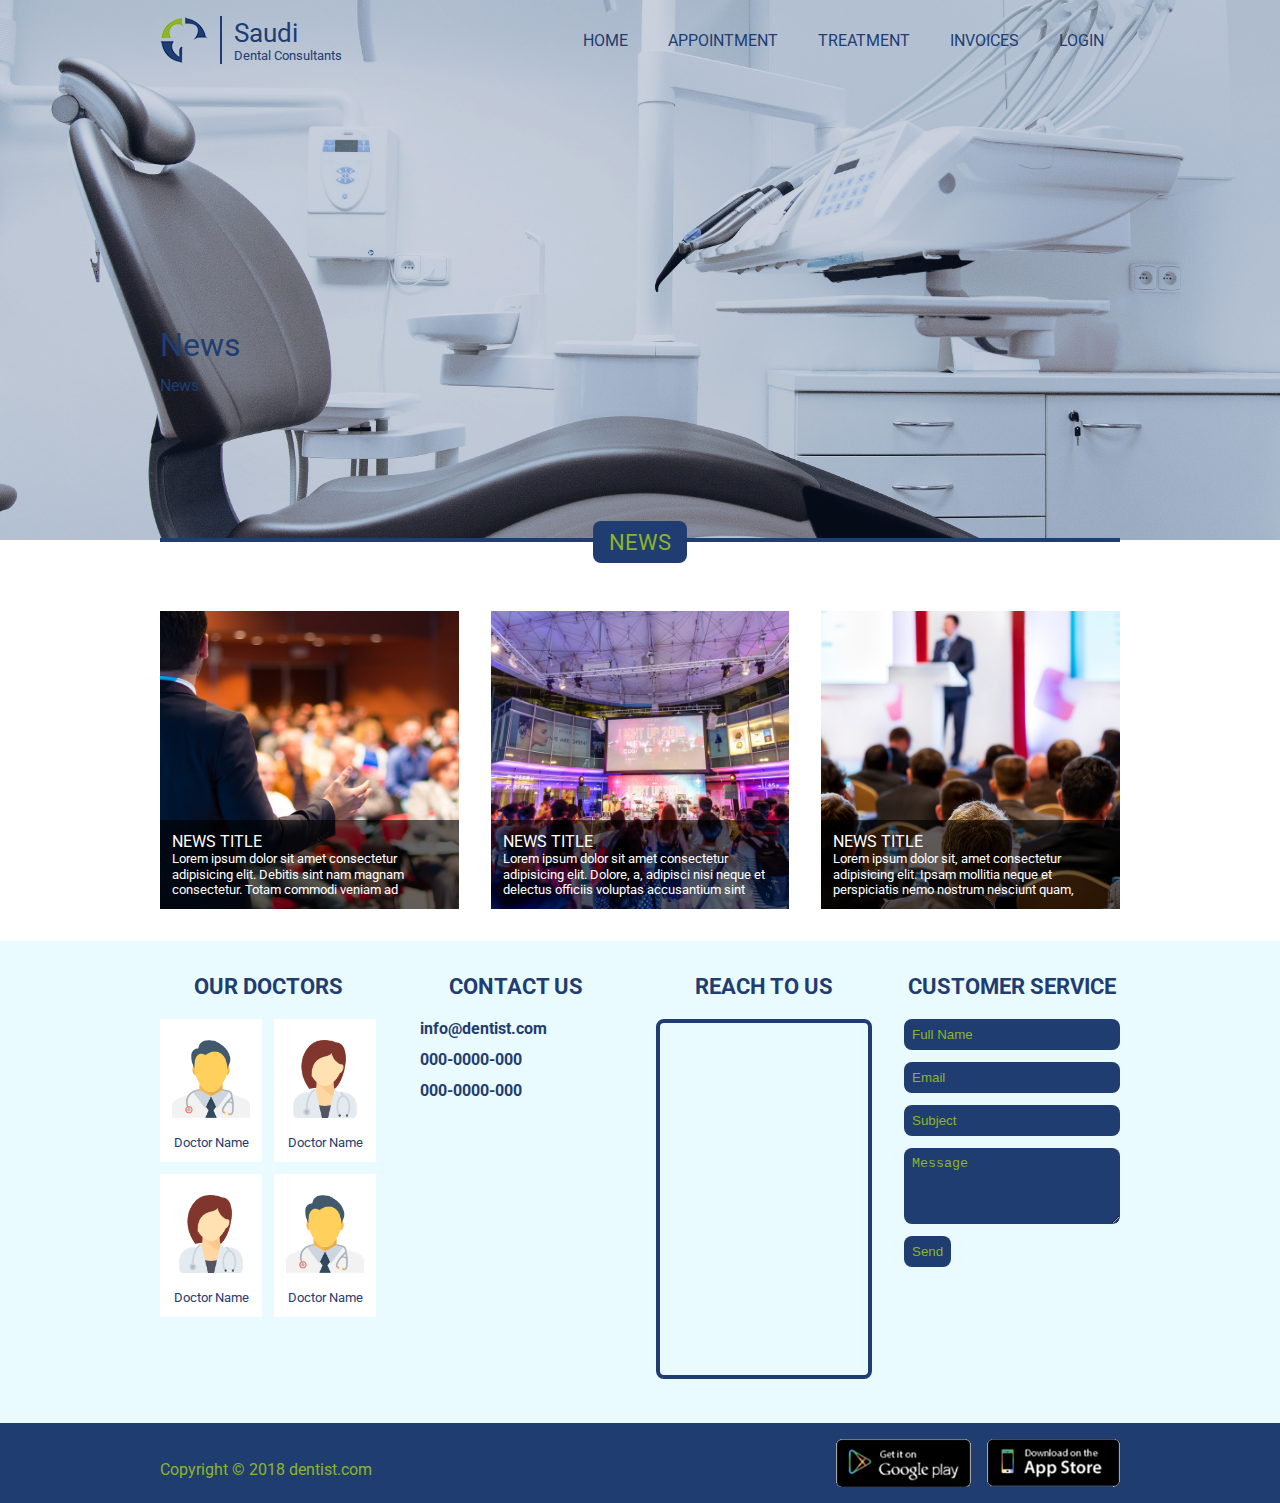
<file: news.html>
<!DOCTYPE html>
<html lang="en" dir="ltr">
  <head>
    <meta charset="UTF-8" />
    <meta name="viewport" content="width=device-width, initial-scale=1.0" />
    <title>Saudi Dental Consultants</title>
    <link rel="shortcut icon" href="files/images/favicon.ico" />
    <link rel="stylesheet" href="https://fonts.googleapis.com/css?family=Roboto:100,100i,300,300i,400,400i,500,500i,700,700i,900,900i" />
    <link rel="stylesheet" href="https://fonts.googleapis.com/css?family=Cairo:200,300,400,600,700,900" />
    <link rel="stylesheet" href="https://use.fontawesome.com/releases/v5.6.3/css/all.css" integrity="sha384-UHRtZLI+pbxtHCWp1t77Bi1L4ZtiqrqD80Kn4Z8NTSRyMA2Fd33n5dQ8lWUE00s/" crossorigin="anonymous" />
    <link rel="stylesheet" href="assets/css/main.css" />
  </head>
  <body>
    <header>
      <div class="section theme--header size--container">
        <div class="component type--header">
          <a class="brand" href="index.html">
            <img class="logo" src="files/images/dentist.png" alt="dentist" />
            <span class="slogan">
              <span class="heading">saudi</span>
              <span class="content">dental consultants</span>
            </span>
          </a>
          <button class="header-switcher"><i class="fas fa-bars"></i></button>
          <div class="user">
            <!-- <form class="form" action="profile.html" method="POST">
              <input type="text" name="user" placeholder="user name" />
              <input type="password" name="password" placeholder="password" />
              <input type="submit" value="login" />
              <span>or</span>
              <a href="registration.html">sign up</a>
            </form> -->
            <ul class="links">
              <li><a class="link" href="index.html">home</a></li>
              <li><a class="link" href="appointment.html">appointment</a></li>
              <li><a class="link" href="treatment.html">treatment</a></li>
              <li><a class="link" href="invoices.html">invoices</a></li>
              <li><a class="link" href="login.html">login</a></li>
            </ul>
            <!-- <div class="card">
              <a class="image" href="profile.html">
                <img src="files/images/user.png" alt="" />
              </a>
              <a class="name" href="profile.html">
                user@mail.com
              </a>
            </div> -->
          </div>
        </div>
      </div>
    </header>
    <main>
      <div class="section theme--cover">
        <div class="component type--cover">
          <div class="image">
            <img src="files/images/cover.jpg" alt="" />
          </div>
          <div class="information">
            <div class="title">
              news
            </div>
            <div class="description">
              <p>
                news
              </p>
            </div>
          </div>
        </div>
      </div>
      <div class="section theme--first-header size--container">
        <div class="component type--section">
          <div class="section__title">
            <div class="content">
              news
            </div>
          </div>
          <div class="section__content">
            <div class="component type--articles theme--news">
              <div class="articles">
                <div class="article">
                  <div class="image">
                    <a href="article.html"><img src="files/images/article-5.jpg" alt="" /></a>
                  </div>
                  <div class="information">
                    <div class="name">
                      <a href="article.html">news title</a>
                    </div>
                    <div class="description">
                      <p>
                        Lorem ipsum dolor sit amet consectetur adipisicing elit. Debitis sint nam magnam consectetur. Totam commodi veniam ad temporibus voluptas amet sit hic excepturi fugiat deserunt! Natus ab voluptatibus beatae rem?
                      </p>
                    </div>
                  </div>
                </div>
                <div class="article">
                  <div class="image">
                    <a href="article.html"><img src="files/images/article-6.jpg" alt="" /></a>
                  </div>
                  <div class="information">
                    <div class="name">
                      <a href="article.html">news title</a>
                    </div>
                    <div class="description">
                      <p>
                        Lorem ipsum dolor sit amet consectetur adipisicing elit. Dolore, a, adipisci nisi neque et delectus officiis voluptas accusantium sint culpa ipsum cumque ea repellat, quod exercitationem eos soluta pariatur quam.
                      </p>
                    </div>
                  </div>
                </div>
                <div class="article">
                  <div class="image">
                    <a href="article.html"><img src="files/images/article-7.jpg" alt="" /></a>
                  </div>
                  <div class="information">
                    <div class="name">
                      <a href="article.html">news title</a>
                    </div>
                    <div class="description">
                      <p>
                        Lorem ipsum dolor sit, amet consectetur adipisicing elit. Ipsam mollitia neque et perspiciatis nemo nostrum nesciunt quam, dolorem vero non repellendus aliquid velit dignissimos dicta, deleniti natus facere minus consequuntur.
                      </p>
                    </div>
                  </div>
                </div>
              </div>
            </div>
          </div>
        </div>
      </div>
    </main>
    <footer>
      <div class="section theme--light size--container">
        <div class="component type--about">
          <div class="about__box">
            <div class="about__box__title">
              our doctors
            </div>
            <div class="about__box__content">
              <div class="component type--doctors">
                <div class="doctors">
                  <div class="doctor">
                    <a class="image" href="doctor.html">
                      <img src="files/images/doctor-1.png" alt="" />
                    </a>
                    <a class="name" href="doctor.html">
                      doctor name
                    </a>
                  </div>
                  <div class="doctor">
                    <a class="image" href="doctor.html">
                      <img src="files/images/doctor-2.png" alt="" />
                    </a>
                    <a class="name" href="doctor.html">
                      doctor name
                    </a>
                  </div>
                  <div class="doctor">
                    <a class="image" href="doctor.html">
                      <img src="files/images/doctor-2.png" alt="" />
                    </a>
                    <a class="name" href="doctor.html">
                      doctor name
                    </a>
                  </div>
                  <div class="doctor">
                    <a class="image" href="doctor.html">
                      <img src="files/images/doctor-1.png" alt="" />
                    </a>
                    <a class="name" href="doctor.html">
                      doctor name
                    </a>
                  </div>
                </div>
              </div>
            </div>
          </div>
          <div class="about__box">
            <div class="about__box__title">
              contact us
            </div>
            <div class="about__box__content">
              <div class="component type--contact-us-information">
                <ul>
                  <li><span class="icon"><i class="fas fa-envelope"></i></span><a href="">info@dentist.com</a></li>
                  <li><span class="icon"><i class="fas fa-phone"></i></span><span>000-0000-000</span></li>
                  <li><span class="icon"><i class="fas fa-fax"></i></span><span>000-0000-000</span></li>
                </ul>
              </div>
            </div>
          </div>
          <div class="about__box">
            <div class="about__box__title">
              reach to us
            </div>
            <div class="about__box__content">
              <div class="component type--map">
                <iframe src="https://www.google.com/maps/embed?pb=!1m10!1m8!1m3!1d13709.535181920555!2d31.01629665!3d30.791869699999996!3m2!1i1024!2i768!4f13.1!5e0!3m2!1sen!2seg!4v1553180534320" width="100%" height="100%" frameborder="0" style="border:0" allowfullscreen></iframe>
              </div>
            </div>
          </div>
          <div class="about__box">
            <div class="about__box__title">
              customer service
            </div>
            <div class="about__box__content">
              <div class="component type--form-messages">
                <div class="messages">
                </div>
              </div>
              <div class="component type--contact-us-form">
                <form class="form" action="index.html" method="POST">
                  <input type="text" name="name" placeholder="full name" />
                  <input type="email" name="email" placeholder="email" />
                  <input type="text" name="subject" placeholder="subject" />
                  <textarea name="message" placeholder="message" rows="4"></textarea>
                  <input type="submit" value="send" />
                </form>
              </div>
            </div>
          </div>
        </div>
      </div>
      <div class="section theme--dark size--container">
        <div class="component type--footer">
          <div>
            <ul class="component type--social-links">
              <li><a href="index.html" target="_blank"><i class="fab fa-instagram"></i></a></li>
              <li><a href="index.html" target="_blank"><i class="fab fa-twitter"></i></a></li>
              <li><a href="index.html" target="_blank"><i class="fab fa-linkedin-in"></i></a></li>
              <li><a href="index.html" target="_blank"><i class="fab fa-whatsapp"></i></a></li>
              <li><a href="index.html" target="_blank"><i class="fab fa-youtube"></i></a></li>
              <li><a href="index.html" target="_blank"><i class="fab fa-facebook-f"></i></a></li>
            </ul>
            <p>
              Copyright © 2018 <a href="index.html">dentist.com</a>
            </p>
          </div>
          <div>
            <ul class="component type--apps-links">
              <li><a href="#" target="_blank"><img src="files/images/get-it-on-google-play.png" alt=""></a></li>
              <li><a href="#" target="_blank"><img src="files/images/download-on-the-app-store.png" alt=""></a></li>
            </ul>
          </div>
        </div>
      </div>
      <div class="section theme--sys-messages">
        <div class="component type--sys-messages">
          <div class="messages">
          </div>
        </div>
      </div>
    </footer>
    <!-- <script src="https://code.jquery.com/jquery-3.3.1.min.js"></script> -->
    <script src="assets/js/library.functions.js"></script>
    <script src="assets/js/plugin.messages.js"></script>
    <script src="assets/js/plugin.slider.js"></script>
    <script src="assets/js/language.js"></script>
    <script src="assets/js/main.js"></script>
  </body>
</html>
</file>
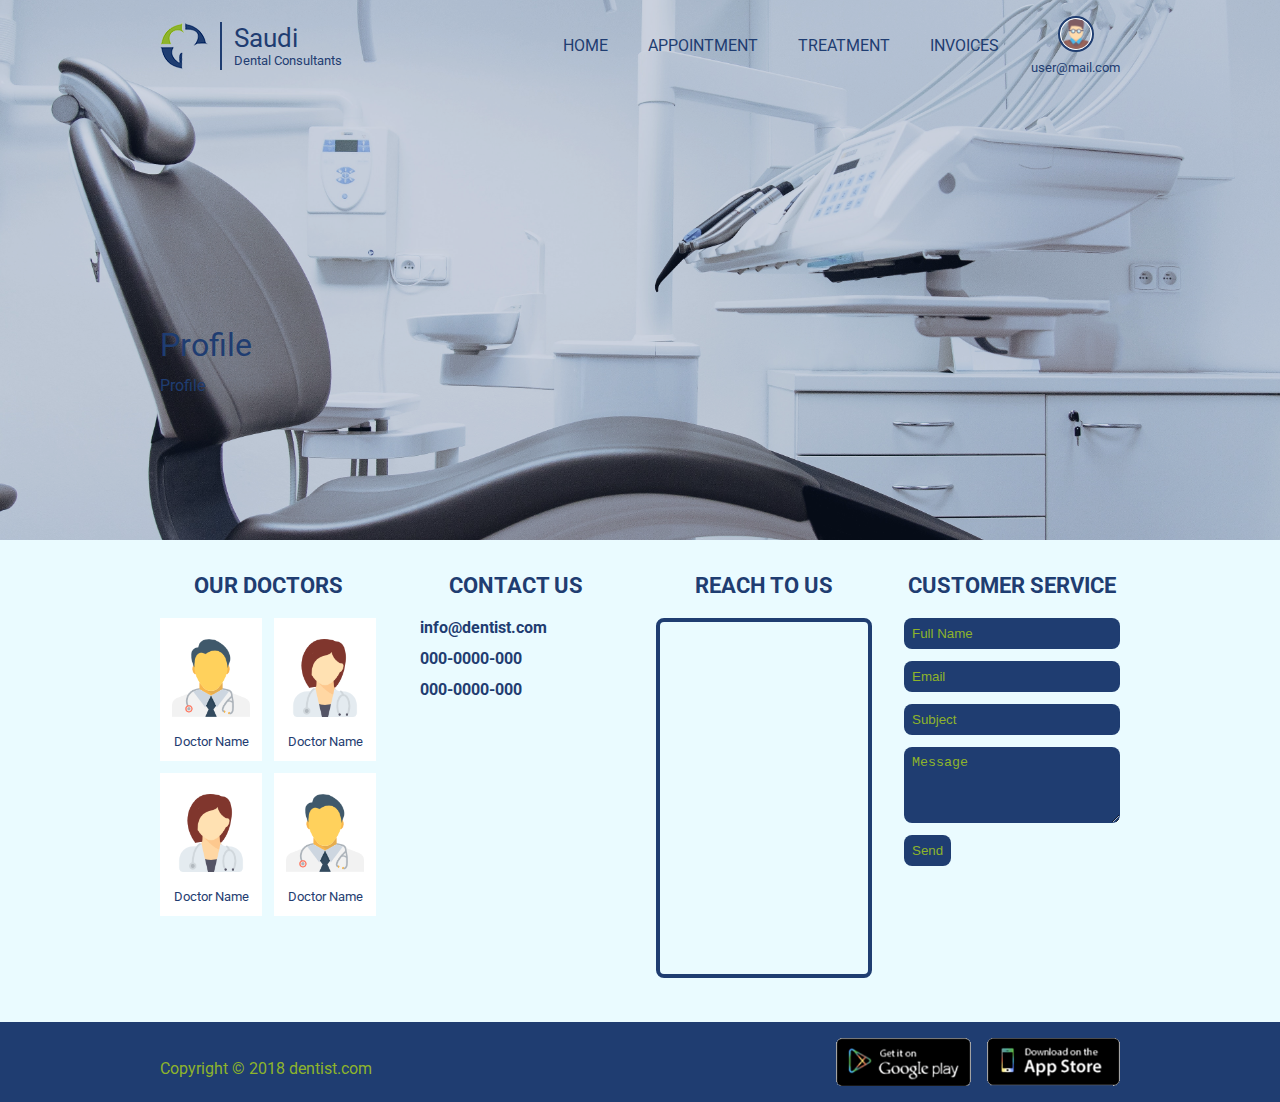
<file: profile.html>
<!DOCTYPE html>
<html lang="en" dir="ltr">
  <head>
    <meta charset="UTF-8" />
    <meta name="viewport" content="width=device-width, initial-scale=1.0" />
    <title>Saudi Dental Consultants</title>
    <link rel="shortcut icon" href="files/images/favicon.ico" />
    <link rel="stylesheet" href="https://fonts.googleapis.com/css?family=Roboto:100,100i,300,300i,400,400i,500,500i,700,700i,900,900i" />
    <link rel="stylesheet" href="https://fonts.googleapis.com/css?family=Cairo:200,300,400,600,700,900" />
    <link rel="stylesheet" href="https://use.fontawesome.com/releases/v5.6.3/css/all.css" integrity="sha384-UHRtZLI+pbxtHCWp1t77Bi1L4ZtiqrqD80Kn4Z8NTSRyMA2Fd33n5dQ8lWUE00s/" crossorigin="anonymous" />
    <link rel="stylesheet" href="assets/css/main.css" />
  </head>
  <body>
    <header>
      <div class="section theme--header size--container">
        <div class="component type--header">
          <a class="brand" href="index.html">
            <img class="logo" src="files/images/dentist.png" alt="dentist" />
            <span class="slogan">
              <span class="heading">saudi</span>
              <span class="content">dental consultants</span>
            </span>
          </a>
          <button class="header-switcher"><i class="fas fa-bars"></i></button>
          <div class="user">
            <!-- <form class="form" action="profile.html" method="POST">
              <input type="text" name="user" placeholder="user name" />
              <input type="password" name="password" placeholder="password" />
              <input type="submit" value="login" />
              <span>or</span>
              <a href="registration.html">sign up</a>
            </form> -->
            <ul class="links">
              <li><a class="link" href="index.html">home</a></li>
              <li><a class="link" href="appointment.html">appointment</a></li>
              <li><a class="link" href="treatment.html">treatment</a></li>
              <li><a class="link" href="invoices.html">invoices</a></li>
            </ul>
            <div class="card">
              <a class="image" href="profile.html">
                <img src="files/images/user.png" alt="" />
              </a>
              <a class="name" href="profile.html">
                user@mail.com
              </a>
            </div>
          </div>
        </div>
      </div>
    </header>
    <main>
      <div class="section theme--cover">
        <div class="component type--cover">
          <div class="image">
            <img src="files/images/cover.jpg" alt="" />
          </div>
          <div class="information">
            <div class="title">
              profile
            </div>
            <div class="description">
              <p>
                profile
              </p>
            </div>
          </div>
        </div>
      </div>
    </main>
    <footer>
      <div class="section theme--light size--container">
        <div class="component type--about">
          <div class="about__box">
            <div class="about__box__title">
              our doctors
            </div>
            <div class="about__box__content">
              <div class="component type--doctors">
                <div class="doctors">
                  <div class="doctor">
                    <a class="image" href="doctor.html">
                      <img src="files/images/doctor-1.png" alt="" />
                    </a>
                    <a class="name" href="doctor.html">
                      doctor name
                    </a>
                  </div>
                  <div class="doctor">
                    <a class="image" href="doctor.html">
                      <img src="files/images/doctor-2.png" alt="" />
                    </a>
                    <a class="name" href="doctor.html">
                      doctor name
                    </a>
                  </div>
                  <div class="doctor">
                    <a class="image" href="doctor.html">
                      <img src="files/images/doctor-2.png" alt="" />
                    </a>
                    <a class="name" href="doctor.html">
                      doctor name
                    </a>
                  </div>
                  <div class="doctor">
                    <a class="image" href="doctor.html">
                      <img src="files/images/doctor-1.png" alt="" />
                    </a>
                    <a class="name" href="doctor.html">
                      doctor name
                    </a>
                  </div>
                </div>
              </div>
            </div>
          </div>
          <div class="about__box">
            <div class="about__box__title">
              contact us
            </div>
            <div class="about__box__content">
              <div class="component type--contact-us-information">
                <ul>
                  <li><span class="icon"><i class="fas fa-envelope"></i></span><a href="">info@dentist.com</a></li>
                  <li><span class="icon"><i class="fas fa-phone"></i></span><span>000-0000-000</span></li>
                  <li><span class="icon"><i class="fas fa-fax"></i></span><span>000-0000-000</span></li>
                </ul>
              </div>
            </div>
          </div>
          <div class="about__box">
            <div class="about__box__title">
              reach to us
            </div>
            <div class="about__box__content">
              <div class="component type--map">
                <iframe src="https://www.google.com/maps/embed?pb=!1m10!1m8!1m3!1d13709.535181920555!2d31.01629665!3d30.791869699999996!3m2!1i1024!2i768!4f13.1!5e0!3m2!1sen!2seg!4v1553180534320" width="100%" height="100%" frameborder="0" style="border:0" allowfullscreen></iframe>
              </div>
            </div>
          </div>
          <div class="about__box">
            <div class="about__box__title">
              customer service
            </div>
            <div class="about__box__content">
              <div class="component type--form-messages">
                <div class="messages">
                </div>
              </div>
              <div class="component type--contact-us-form">
                <form class="form" action="index.html" method="POST">
                  <input type="text" name="name" placeholder="full name" />
                  <input type="email" name="email" placeholder="email" />
                  <input type="text" name="subject" placeholder="subject" />
                  <textarea name="message" placeholder="message" rows="4"></textarea>
                  <input type="submit" value="send" />
                </form>
              </div>
            </div>
          </div>
        </div>
      </div>
      <div class="section theme--dark size--container">
        <div class="component type--footer">
          <div>
            <ul class="component type--social-links">
              <li><a href="index.html" target="_blank"><i class="fab fa-instagram"></i></a></li>
              <li><a href="index.html" target="_blank"><i class="fab fa-twitter"></i></a></li>
              <li><a href="index.html" target="_blank"><i class="fab fa-linkedin-in"></i></a></li>
              <li><a href="index.html" target="_blank"><i class="fab fa-whatsapp"></i></a></li>
              <li><a href="index.html" target="_blank"><i class="fab fa-youtube"></i></a></li>
              <li><a href="index.html" target="_blank"><i class="fab fa-facebook-f"></i></a></li>
            </ul>
            <p>
              Copyright © 2018 <a href="index.html">dentist.com</a>
            </p>
          </div>
          <div>
            <ul class="component type--apps-links">
              <li><a href="#" target="_blank"><img src="files/images/get-it-on-google-play.png" alt=""></a></li>
              <li><a href="#" target="_blank"><img src="files/images/download-on-the-app-store.png" alt=""></a></li>
            </ul>
          </div>
        </div>
      </div>
      <div class="section theme--sys-messages">
        <div class="component type--sys-messages">
          <div class="messages">
          </div>
        </div>
      </div>
    </footer>
    <!-- <script src="https://code.jquery.com/jquery-3.3.1.min.js"></script> -->
    <script src="assets/js/library.functions.js"></script>
    <script src="assets/js/plugin.messages.js"></script>
    <script src="assets/js/plugin.slider.js"></script>
    <script src="assets/js/language.js"></script>
    <script src="assets/js/main.js"></script>
  </body>
</html>
</file>
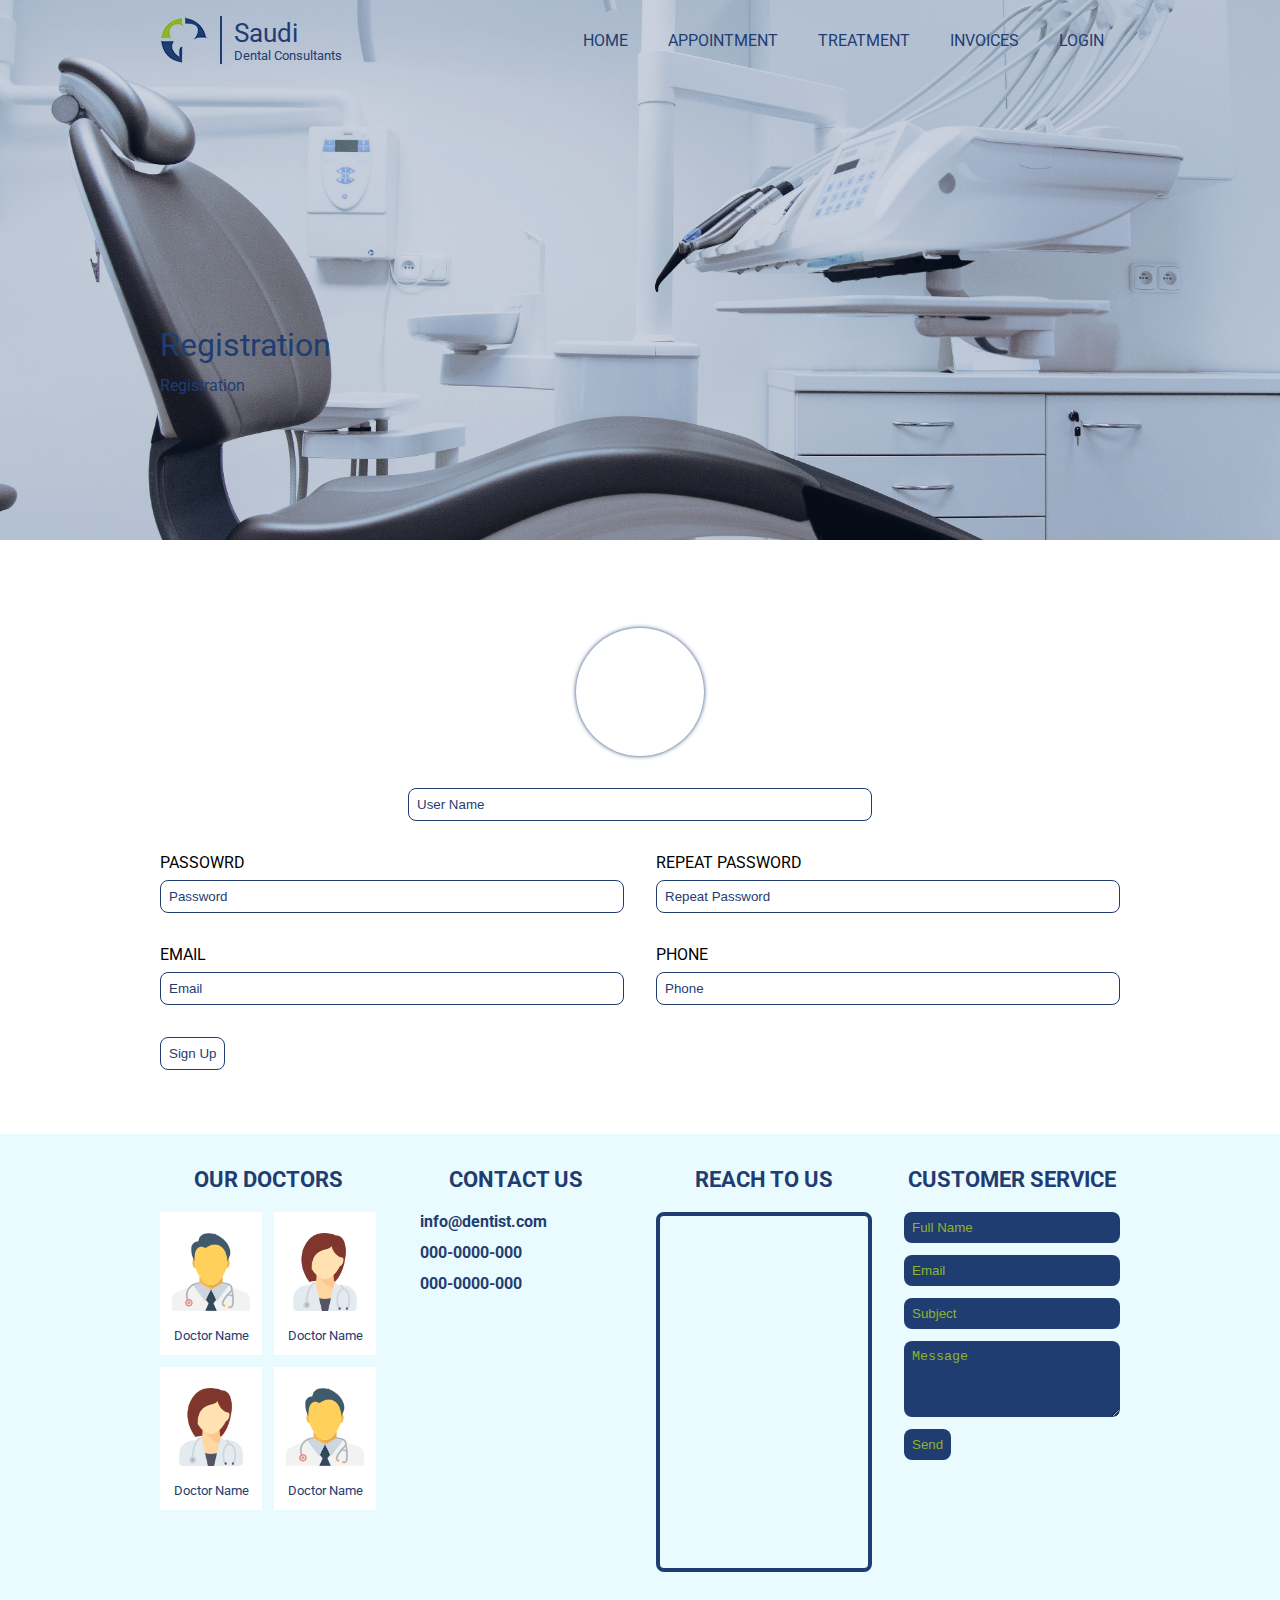
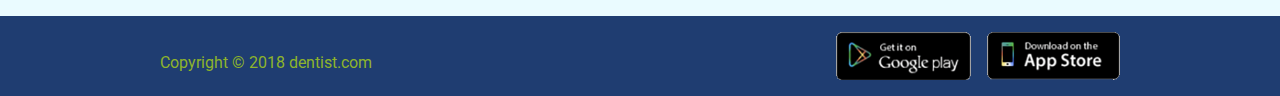
<file: registration.html>
<!DOCTYPE html>
<html lang="en" dir="ltr">
  <head>
    <meta charset="UTF-8" />
    <meta name="viewport" content="width=device-width, initial-scale=1.0" />
    <title>Saudi Dental Consultants</title>
    <link rel="shortcut icon" href="files/images/favicon.ico" />
    <link rel="stylesheet" href="https://fonts.googleapis.com/css?family=Roboto:100,100i,300,300i,400,400i,500,500i,700,700i,900,900i" />
    <link rel="stylesheet" href="https://fonts.googleapis.com/css?family=Cairo:200,300,400,600,700,900" />
    <link rel="stylesheet" href="https://use.fontawesome.com/releases/v5.6.3/css/all.css" integrity="sha384-UHRtZLI+pbxtHCWp1t77Bi1L4ZtiqrqD80Kn4Z8NTSRyMA2Fd33n5dQ8lWUE00s/" crossorigin="anonymous" />
    <link rel="stylesheet" href="assets/css/main.css" />
  </head>
  <body>
    <header>
      <div class="section theme--header size--container">
        <div class="component type--header">
          <a class="brand" href="index.html">
            <img class="logo" src="files/images/dentist.png" alt="dentist" />
            <span class="slogan">
              <span class="heading">saudi</span>
              <span class="content">dental consultants</span>
            </span>
          </a>
          <button class="header-switcher"><i class="fas fa-bars"></i></button>
          <div class="user">
            <!-- <form class="form" action="profile.html" method="POST">
              <input type="text" name="user" placeholder="user name" />
              <input type="password" name="password" placeholder="password" />
              <input type="submit" value="login" />
              <span>or</span>
              <a href="registration.html">sign up</a>
            </form> -->
            <ul class="links">
              <li><a class="link" href="index.html">home</a></li>
              <li><a class="link" href="appointment.html">appointment</a></li>
              <li><a class="link" href="treatment.html">treatment</a></li>
              <li><a class="link" href="invoices.html">invoices</a></li>
              <li><a class="link" href="login.html">login</a></li>
            </ul>
            <!-- <div class="card">
              <a class="image" href="profile.html">
                <img src="files/images/user.png" alt="" />
              </a>
              <a class="name" href="profile.html">
                user@mail.com
              </a>
            </div> -->
          </div>
        </div>
      </div>
    </header>
    <main>
      <div class="section theme--cover">
        <div class="component type--cover">
          <div class="image">
            <img src="files/images/cover.jpg" alt="" />
          </div>
          <div class="information">
            <div class="title">
              registration
            </div>
            <div class="description">
              <p>
                registration
              </p>
            </div>
          </div>
        </div>
      </div>
      <div class="section size--container">
        <div class="component type--registration-form-messages">
          <div class="messages">
          </div>
        </div>
        <div class="component type--registration-form">
          <form class="form" action="profile.html" method="POST">
            <div class="inputs">
              <div class="input style--center type--image">
                <div class="image image-input">
                </div>
                <input class="image-input-field" type="file" name="image" />
              </div>
              <div class="input style--center">
                <input type="text" name="user" placeholder="user name" />
              </div>
              <div class="input">
                <label>passowrd</label>
                <input type="password" name="password" placeholder="password" />
              </div>
              <div class="input">
                <label>repeat password</label>
                <input type="password" name="password-confirm" placeholder="repeat password" />
              </div>
              <div class="input">
                <label>email</label>
                <input type="email" name="email" placeholder="email" />
              </div>
              <div class="input">
                <label>phone</label>
                <input type="text" name="phone" placeholder="phone" />
              </div>
              <div class="input style--full">
                <input type="submit" value="sign up" />
              </div>
            </div>
          </form>
        </div>
      </div>
    </main>
    <footer>
      <div class="section theme--light size--container">
        <div class="component type--about">
          <div class="about__box">
            <div class="about__box__title">
              our doctors
            </div>
            <div class="about__box__content">
              <div class="component type--doctors">
                <div class="doctors">
                  <div class="doctor">
                    <a class="image" href="doctor.html">
                      <img src="files/images/doctor-1.png" alt="" />
                    </a>
                    <a class="name" href="doctor.html">
                      doctor name
                    </a>
                  </div>
                  <div class="doctor">
                    <a class="image" href="doctor.html">
                      <img src="files/images/doctor-2.png" alt="" />
                    </a>
                    <a class="name" href="doctor.html">
                      doctor name
                    </a>
                  </div>
                  <div class="doctor">
                    <a class="image" href="doctor.html">
                      <img src="files/images/doctor-2.png" alt="" />
                    </a>
                    <a class="name" href="doctor.html">
                      doctor name
                    </a>
                  </div>
                  <div class="doctor">
                    <a class="image" href="doctor.html">
                      <img src="files/images/doctor-1.png" alt="" />
                    </a>
                    <a class="name" href="doctor.html">
                      doctor name
                    </a>
                  </div>
                </div>
              </div>
            </div>
          </div>
          <div class="about__box">
            <div class="about__box__title">
              contact us
            </div>
            <div class="about__box__content">
              <div class="component type--contact-us-information">
                <ul>
                  <li><span class="icon"><i class="fas fa-envelope"></i></span><a href="">info@dentist.com</a></li>
                  <li><span class="icon"><i class="fas fa-phone"></i></span><span>000-0000-000</span></li>
                  <li><span class="icon"><i class="fas fa-fax"></i></span><span>000-0000-000</span></li>
                </ul>
              </div>
            </div>
          </div>
          <div class="about__box">
            <div class="about__box__title">
              reach to us
            </div>
            <div class="about__box__content">
              <div class="component type--map">
                <iframe src="https://www.google.com/maps/embed?pb=!1m10!1m8!1m3!1d13709.535181920555!2d31.01629665!3d30.791869699999996!3m2!1i1024!2i768!4f13.1!5e0!3m2!1sen!2seg!4v1553180534320" width="100%" height="100%" frameborder="0" style="border:0" allowfullscreen></iframe>
              </div>
            </div>
          </div>
          <div class="about__box">
            <div class="about__box__title">
              customer service
            </div>
            <div class="about__box__content">
              <div class="component type--form-messages">
                <div class="messages">
                </div>
              </div>
              <div class="component type--contact-us-form">
                <form class="form" action="index.html" method="POST">
                  <input type="text" name="name" placeholder="full name" />
                  <input type="email" name="email" placeholder="email" />
                  <input type="text" name="subject" placeholder="subject" />
                  <textarea name="message" placeholder="message" rows="4"></textarea>
                  <input type="submit" value="send" />
                </form>
              </div>
            </div>
          </div>
        </div>
      </div>
      <div class="section theme--dark size--container">
        <div class="component type--footer">
          <div>
            <ul class="component type--social-links">
              <li><a href="index.html" target="_blank"><i class="fab fa-instagram"></i></a></li>
              <li><a href="index.html" target="_blank"><i class="fab fa-twitter"></i></a></li>
              <li><a href="index.html" target="_blank"><i class="fab fa-linkedin-in"></i></a></li>
              <li><a href="index.html" target="_blank"><i class="fab fa-whatsapp"></i></a></li>
              <li><a href="index.html" target="_blank"><i class="fab fa-youtube"></i></a></li>
              <li><a href="index.html" target="_blank"><i class="fab fa-facebook-f"></i></a></li>
            </ul>
            <p>
              Copyright © 2018 <a href="index.html">dentist.com</a>
            </p>
          </div>
          <div>
            <ul class="component type--apps-links">
              <li><a href="#" target="_blank"><img src="files/images/get-it-on-google-play.png" alt=""></a></li>
              <li><a href="#" target="_blank"><img src="files/images/download-on-the-app-store.png" alt=""></a></li>
            </ul>
          </div>
        </div>
      </div>
      <div class="section theme--sys-messages">
        <div class="component type--sys-messages">
          <div class="messages">
          </div>
        </div>
      </div>
    </footer>
    <!-- <script src="https://code.jquery.com/jquery-3.3.1.min.js"></script> -->
    <script src="assets/js/library.functions.js"></script>
    <script src="assets/js/plugin.messages.js"></script>
    <script src="assets/js/plugin.slider.js"></script>
    <script src="assets/js/language.js"></script>
    <script src="assets/js/main.js"></script>
  </body>
</html>
</file>
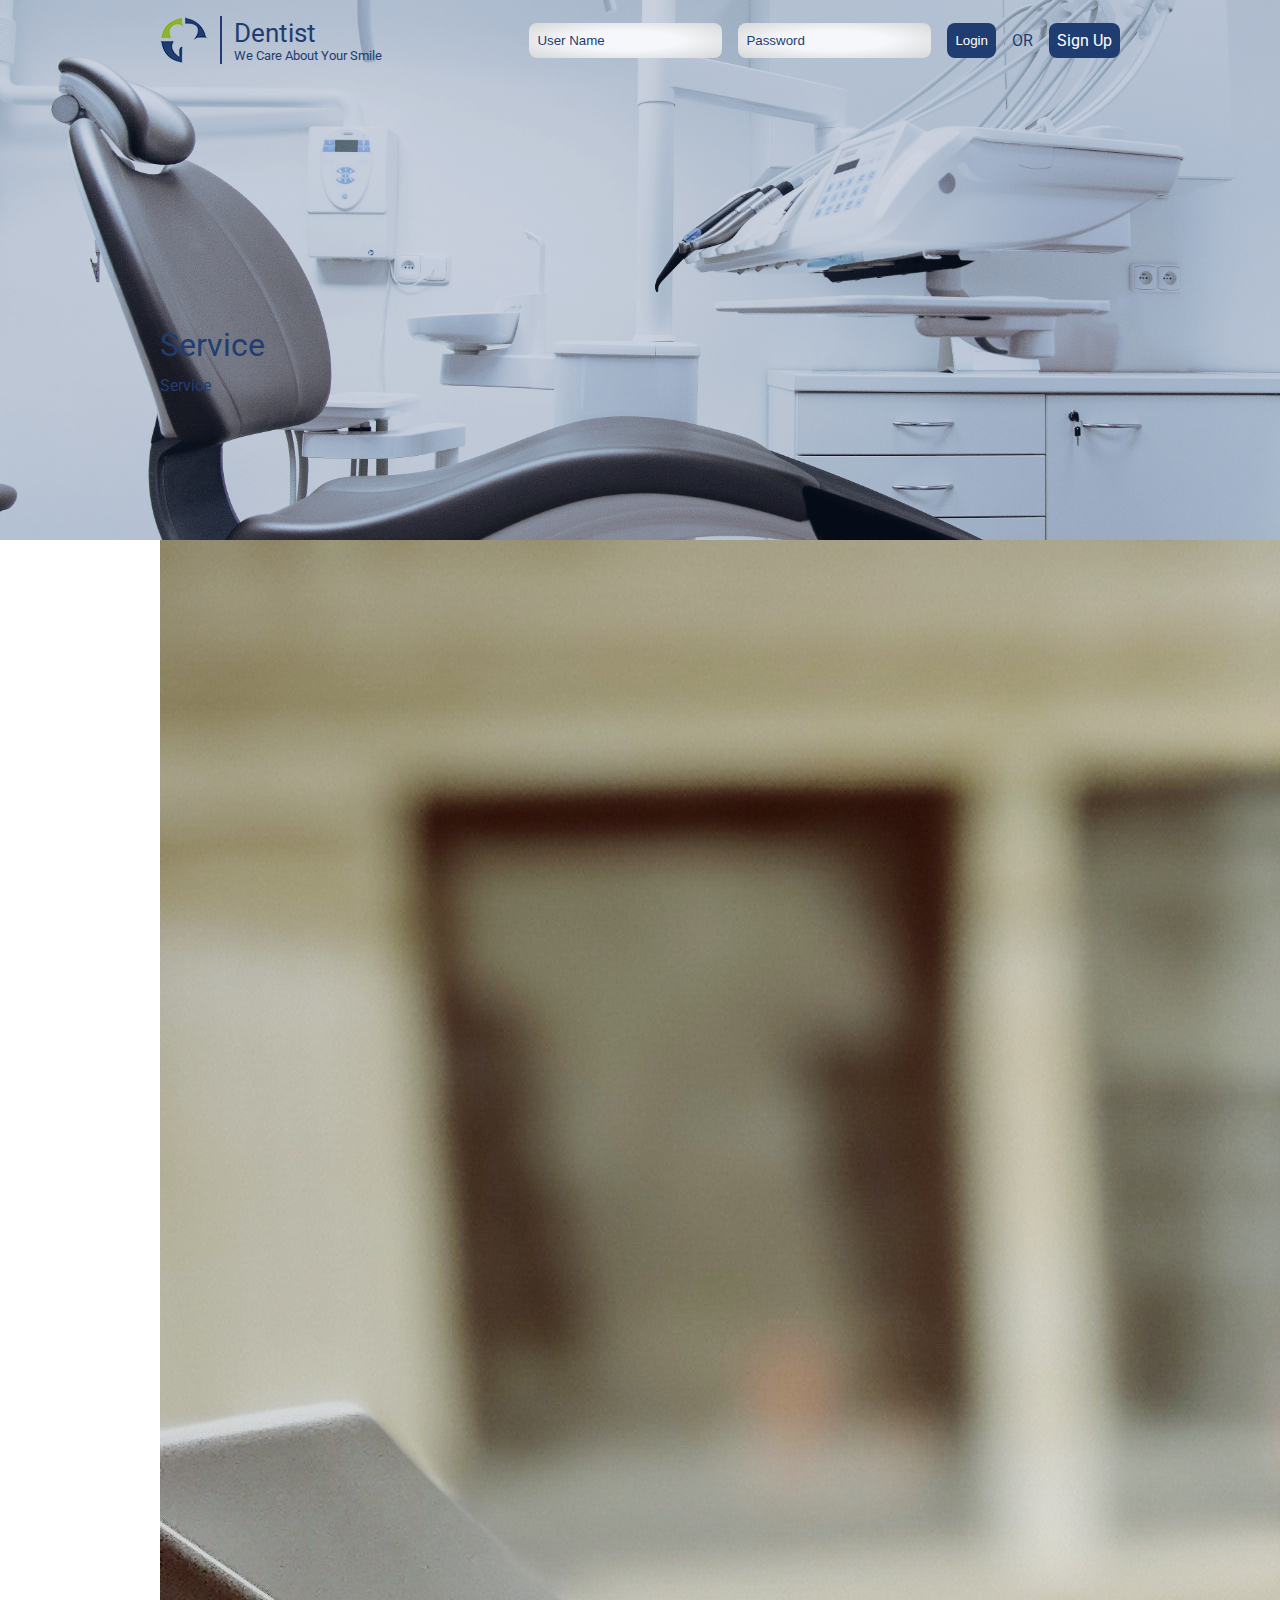
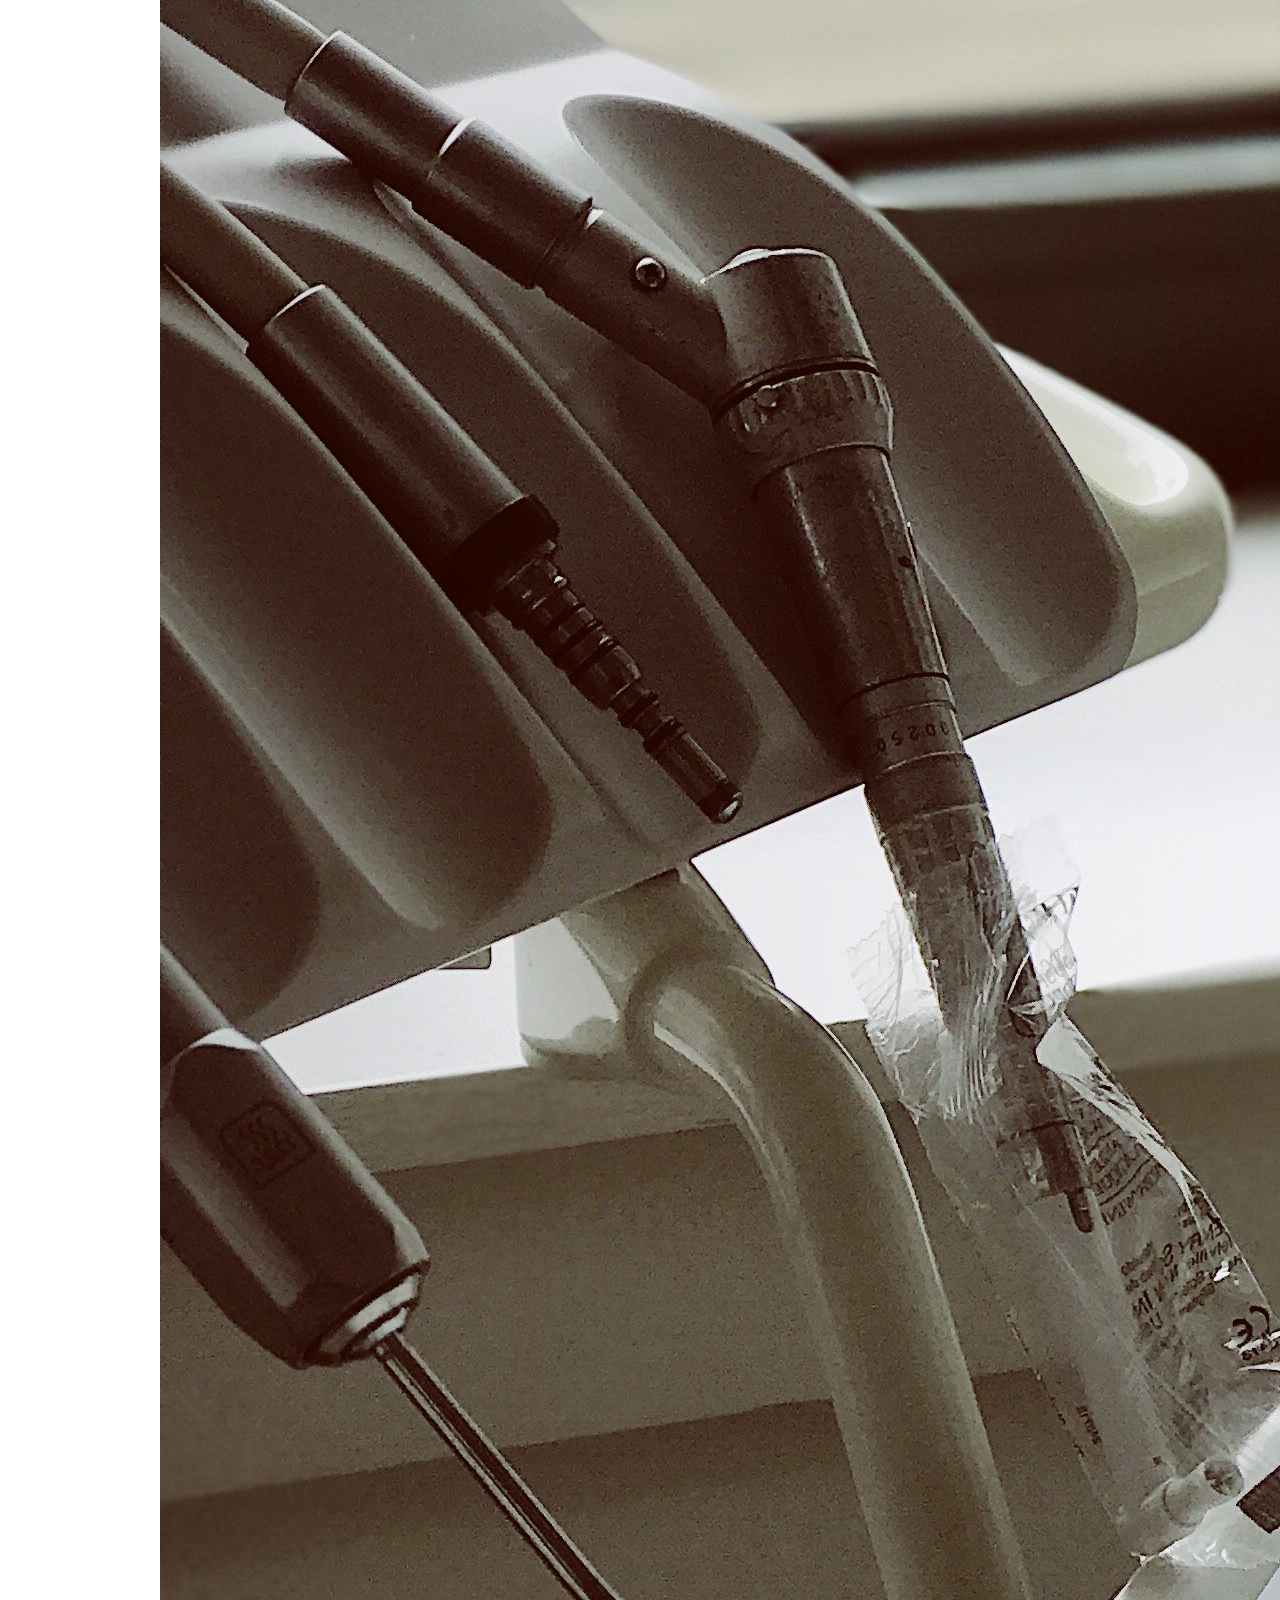
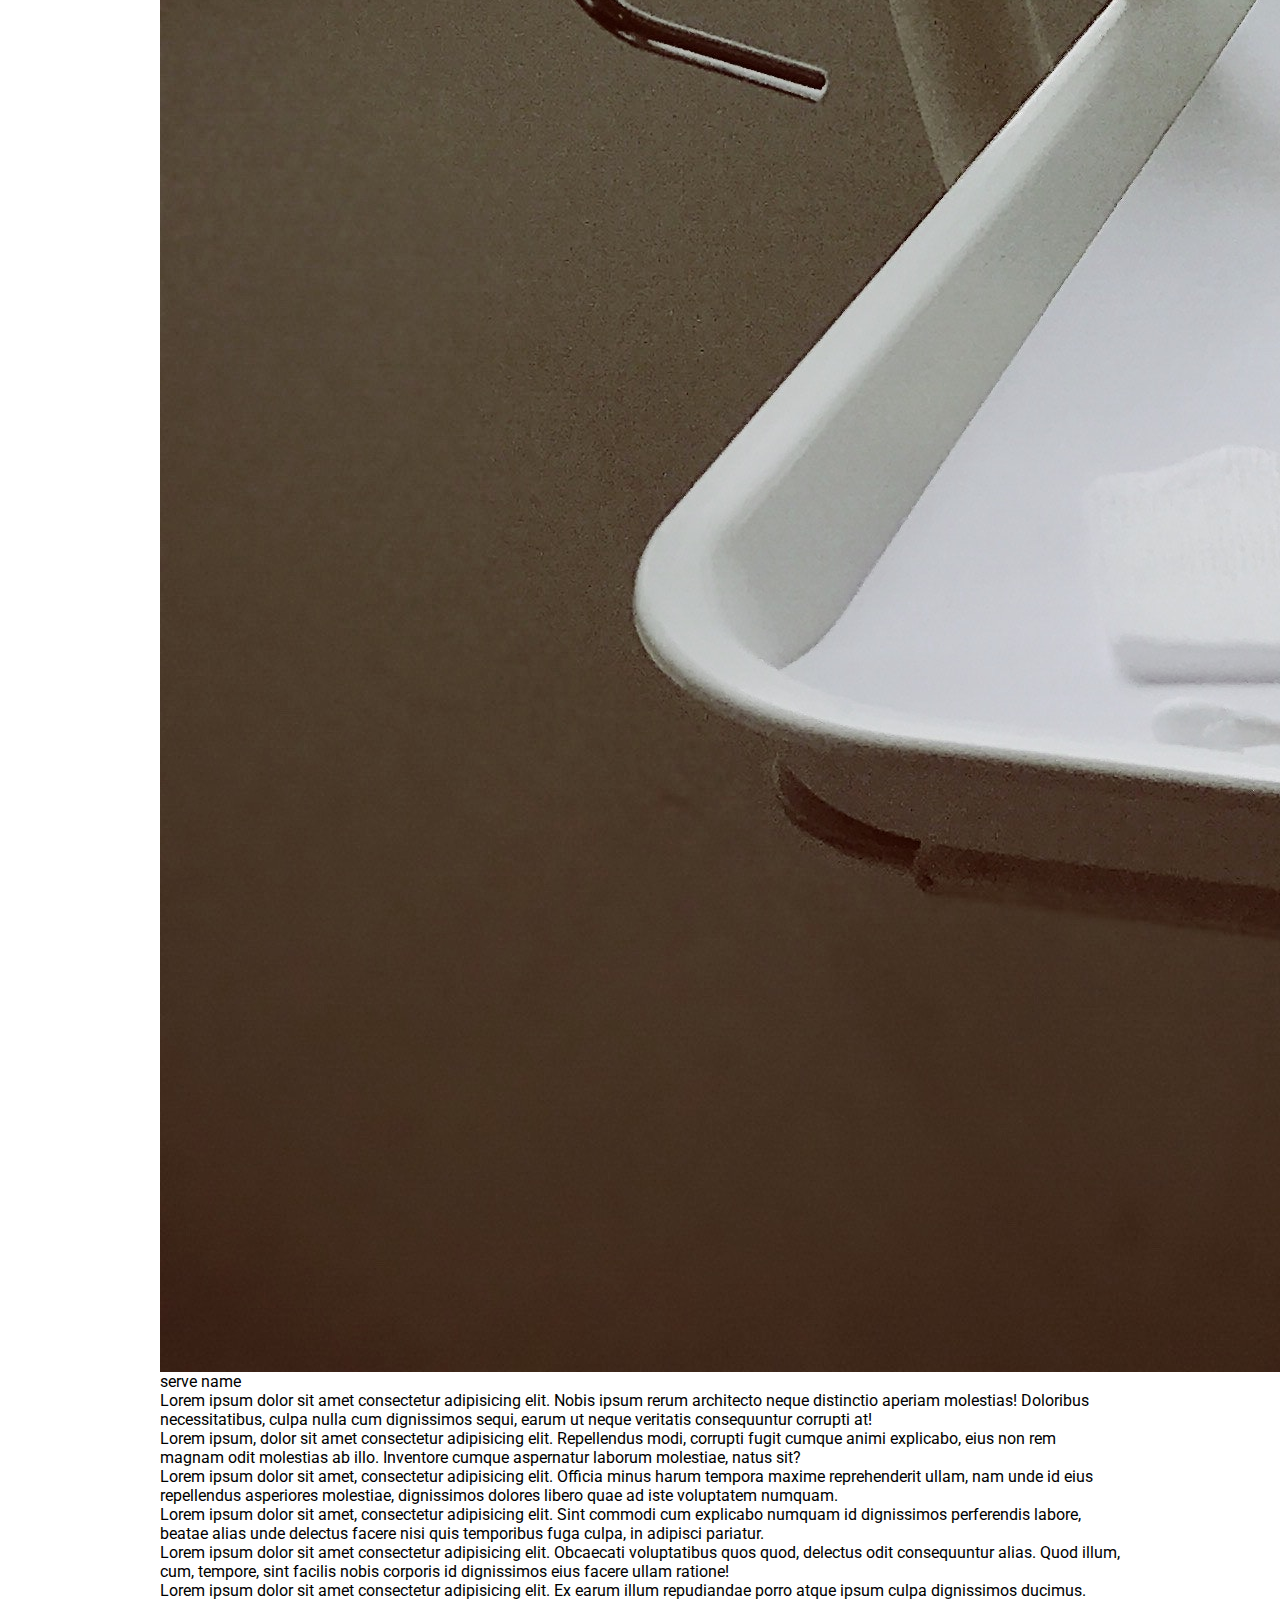
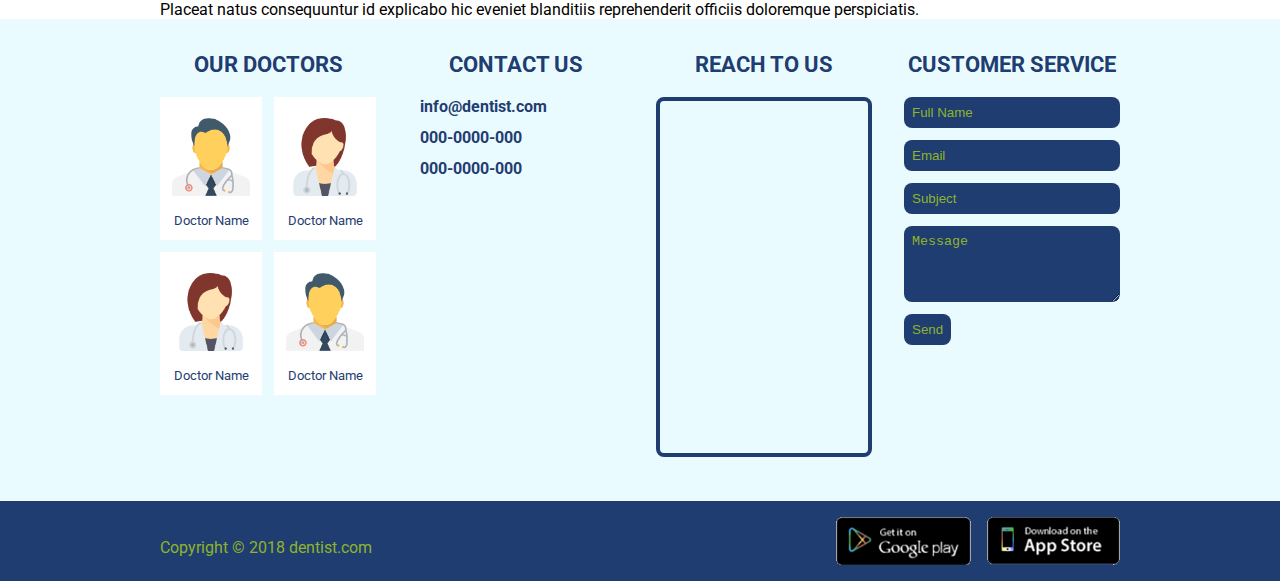
<file: service.html>
<!DOCTYPE html>
<html lang="en" dir="ltr">
  <head>
    <meta charset="UTF-8" />
    <meta name="viewport" content="width=device-width, initial-scale=1.0" />
    <title>Dentist</title>
    <link rel="shortcut icon" href="files/images/favicon.ico" />
    <link rel="stylesheet" href="https://fonts.googleapis.com/css?family=Roboto:100,100i,300,300i,400,400i,500,500i,700,700i,900,900i" />
    <link rel="stylesheet" href="https://fonts.googleapis.com/css?family=Cairo:200,300,400,600,700,900" />
    <link rel="stylesheet" href="https://use.fontawesome.com/releases/v5.6.3/css/all.css" integrity="sha384-UHRtZLI+pbxtHCWp1t77Bi1L4ZtiqrqD80Kn4Z8NTSRyMA2Fd33n5dQ8lWUE00s/" crossorigin="anonymous" />
    <link rel="stylesheet" href="assets/css/main.css" />
  </head>
  <body>
    <header>
      <div class="section theme--header size--container">
        <div class="component type--header">
          <a class="brand" href="index.html">
            <img class="logo" src="files/images/dentist.png" alt="dentist" />
            <span class="slogan">
              <span class="heading">dentist</span>
              <span class="content">we care about your smile</span>
            </span>
          </a>
          <button class="header-switcher"><i class="fas fa-bars"></i></button>
          <div class="user">
            <form class="form" action="index.html" method="POST">
              <input type="text" name="user" placeholder="user name" />
              <input type="password" name="password" placeholder="password" />
              <input type="submit" value="login" />
              <span>or</span>
              <a href="registration.html">sign up</a>
            </form>
            <!-- <ul class="links">
              <li><a class="link active" href="index.html">home</a></li>
              <li><a class="link" href="appointment.html">appointment</a></li>
              <li><a class="link" href="treatment.html">treatment</a></li>
              <li><a class="link" href="invoices.html">invoices</a></li>
              <li><a class="link" href="profile.html">profile</a></li>
            </ul>
            <div class="card">
              <a class="image" href="profile.html">
                <img src="files/images/user.png" alt="" />
              </a>
              <a class="name" href="profile.html">
                user@mail.com
              </a>
            </div> -->
          </div>
        </div>
      </div>
    </header>
    <main>
      <div class="section theme--cover">
        <div class="component type--cover">
          <div class="image">
            <img src="files/images/cover.jpg" alt="" />
          </div>
          <div class="information">
            <div class="title">
              service
            </div>
            <div class="description">
              <p>
                service
              </p>
            </div>
          </div>
        </div>
      </div>
      <div class="section size--container">
        <div class="component type--service">
          <div class="image">
            <img src="files/images/service-1.jpg" alt="" />
          </div>
          <div class="information">
            <div class="name">
              serve name
            </div>
            <div class="description">
              <p>
                Lorem ipsum dolor sit amet consectetur adipisicing elit. Nobis ipsum rerum architecto neque distinctio aperiam molestias! Doloribus necessitatibus, culpa nulla cum dignissimos sequi, earum ut neque veritatis consequuntur corrupti at!
              </p>
              <p>
                Lorem ipsum, dolor sit amet consectetur adipisicing elit. Repellendus modi, corrupti fugit cumque animi explicabo, eius non rem magnam odit molestias ab illo. Inventore cumque aspernatur laborum molestiae, natus sit?
              </p>
              <p>
                Lorem ipsum dolor sit amet, consectetur adipisicing elit. Officia minus harum tempora maxime reprehenderit ullam, nam unde id eius repellendus asperiores molestiae, dignissimos dolores libero quae ad iste voluptatem numquam.
              </p>
              <p>
                Lorem ipsum dolor sit amet, consectetur adipisicing elit. Sint commodi cum explicabo numquam id dignissimos perferendis labore, beatae alias unde delectus facere nisi quis temporibus fuga culpa, in adipisci pariatur.
              </p>
              <p>
                Lorem ipsum dolor sit amet consectetur adipisicing elit. Obcaecati voluptatibus quos quod, delectus odit consequuntur alias. Quod illum, cum, tempore, sint facilis nobis corporis id dignissimos eius facere ullam ratione!
              </p>
              <p>
                Lorem ipsum dolor sit amet consectetur adipisicing elit. Ex earum illum repudiandae porro atque ipsum culpa dignissimos ducimus. Placeat natus consequuntur id explicabo hic eveniet blanditiis reprehenderit officiis doloremque perspiciatis.
              </p>
            </div>
          </div>
        </div>
      </div>
    </main>
    <footer>
      <div class="section theme--light size--container">
        <div class="component type--about">
          <div class="about__box">
            <div class="about__box__title">
              our doctors
            </div>
            <div class="about__box__content">
              <div class="component type--doctors">
                <div class="doctors">
                  <div class="doctor">
                    <a class="image" href="doctor.html">
                      <img src="files/images/doctor-1.png" alt="" />
                    </a>
                    <a class="name" href="doctor.html">
                      doctor name
                    </a>
                  </div>
                  <div class="doctor">
                    <a class="image" href="doctor.html">
                      <img src="files/images/doctor-2.png" alt="" />
                    </a>
                    <a class="name" href="doctor.html">
                      doctor name
                    </a>
                  </div>
                  <div class="doctor">
                    <a class="image" href="doctor.html">
                      <img src="files/images/doctor-2.png" alt="" />
                    </a>
                    <a class="name" href="doctor.html">
                      doctor name
                    </a>
                  </div>
                  <div class="doctor">
                    <a class="image" href="doctor.html">
                      <img src="files/images/doctor-1.png" alt="" />
                    </a>
                    <a class="name" href="doctor.html">
                      doctor name
                    </a>
                  </div>
                </div>
              </div>
            </div>
          </div>
          <div class="about__box">
            <div class="about__box__title">
              contact us
            </div>
            <div class="about__box__content">
              <div class="component type--contact-us-information">
                <ul>
                  <li><span class="icon"><i class="fas fa-envelope"></i></span><a href="">info@dentist.com</a></li>
                  <li><span class="icon"><i class="fas fa-phone"></i></span><span>000-0000-000</span></li>
                  <li><span class="icon"><i class="fas fa-fax"></i></span><span>000-0000-000</span></li>
                </ul>
              </div>
            </div>
          </div>
          <div class="about__box">
            <div class="about__box__title">
              reach to us
            </div>
            <div class="about__box__content">
              <div class="component type--map">
                <iframe src="https://www.google.com/maps/embed?pb=!1m10!1m8!1m3!1d13709.535181920555!2d31.01629665!3d30.791869699999996!3m2!1i1024!2i768!4f13.1!5e0!3m2!1sen!2seg!4v1553180534320" width="100%" height="100%" frameborder="0" style="border:0" allowfullscreen></iframe>
              </div>
            </div>
          </div>
          <div class="about__box">
            <div class="about__box__title">
              customer service
            </div>
            <div class="about__box__content">
              <div class="component type--form-messages">
                <div class="messages">
                </div>
              </div>
              <div class="component type--contact-us-form">
                <form class="form" action="index.html" method="POST">
                  <input type="text" name="name" placeholder="full name" />
                  <input type="email" name="email" placeholder="email" />
                  <input type="text" name="subject" placeholder="subject" />
                  <textarea name="message" placeholder="message" rows="4"></textarea>
                  <input type="submit" value="send" />
                </form>
              </div>
            </div>
          </div>
        </div>
      </div>
      <div class="section theme--dark size--container">
        <div class="component type--footer">
          <div>
            <ul class="component type--social-links">
              <li><a href="index.html" target="_blank"><i class="fab fa-instagram"></i></a></li>
              <li><a href="index.html" target="_blank"><i class="fab fa-twitter"></i></a></li>
              <li><a href="index.html" target="_blank"><i class="fab fa-linkedin-in"></i></a></li>
              <li><a href="index.html" target="_blank"><i class="fab fa-whatsapp"></i></a></li>
              <li><a href="index.html" target="_blank"><i class="fab fa-youtube"></i></a></li>
              <li><a href="index.html" target="_blank"><i class="fab fa-facebook-f"></i></a></li>
            </ul>
            <p>
              Copyright © 2018 <a href="index.html">dentist.com</a>
            </p>
          </div>
          <div>
            <ul class="component type--apps-links">
              <li><a href="#" target="_blank"><img src="files/images/get-it-on-google-play.png" alt=""></a></li>
              <li><a href="#" target="_blank"><img src="files/images/download-on-the-app-store.png" alt=""></a></li>
            </ul>
          </div>
        </div>
      </div>
      <div class="section theme--sys-messages">
        <div class="component type--sys-messages">
          <div class="messages">
          </div>
        </div>
      </div>
    </footer>
    <!-- <script src="https://code.jquery.com/jquery-3.3.1.min.js"></script> -->
    <script src="assets/js/library.functions.js"></script>
    <script src="assets/js/plugin.messages.js"></script>
    <script src="assets/js/plugin.slider.js"></script>
    <script src="assets/js/language.js"></script>
    <script src="assets/js/main.js"></script>
  </body>
</html>
</file>
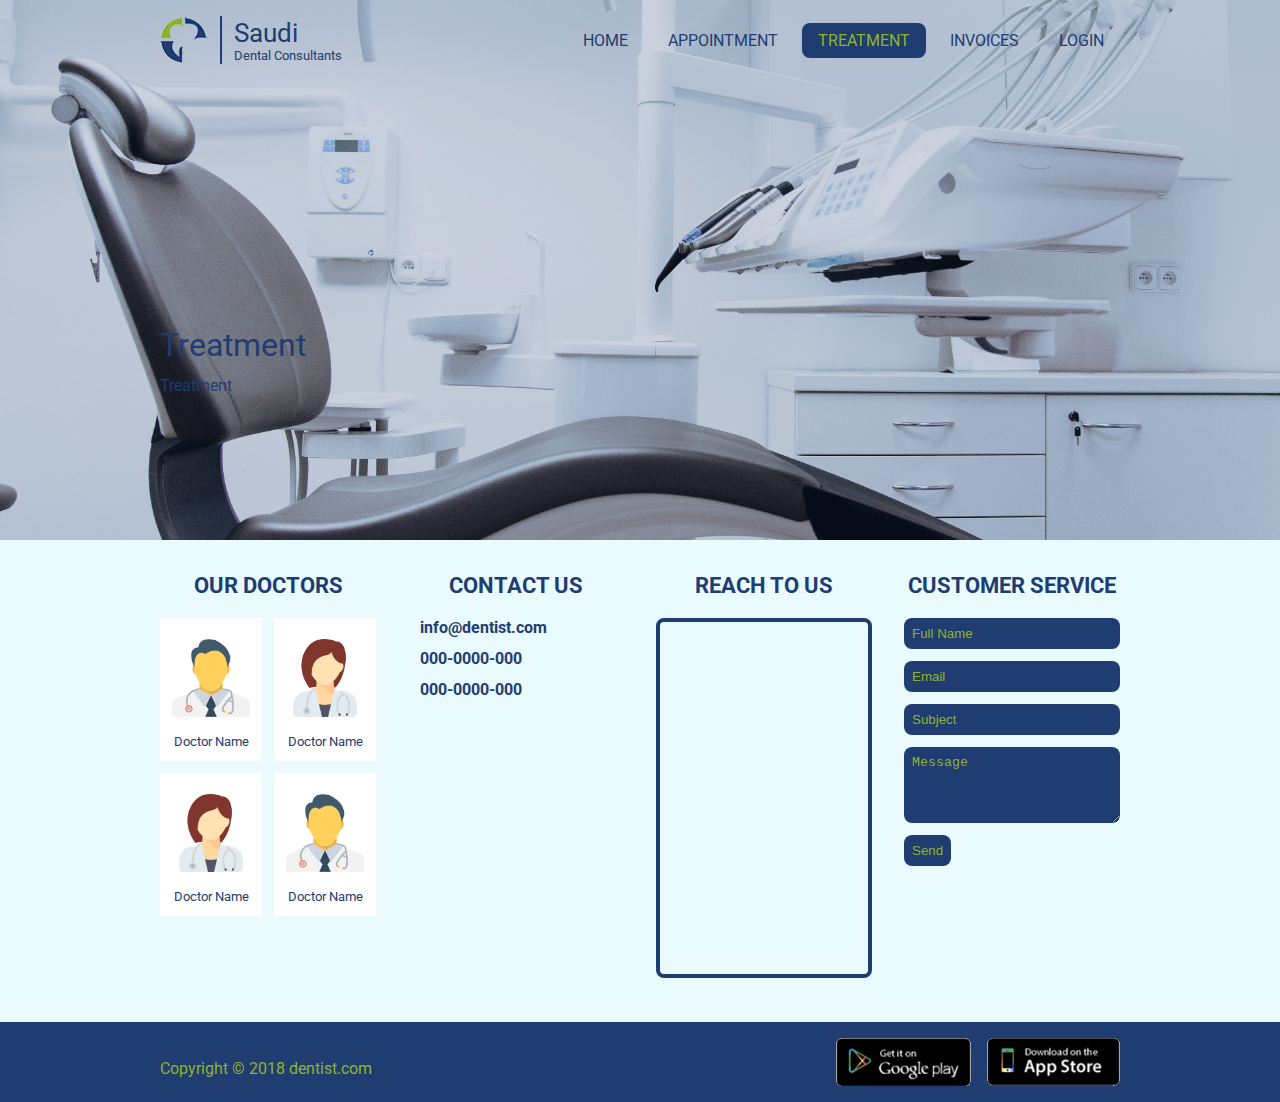
<file: treatment.html>
<!DOCTYPE html>
<html lang="en" dir="ltr">
  <head>
    <meta charset="UTF-8" />
    <meta name="viewport" content="width=device-width, initial-scale=1.0" />
    <title>Saudi Dental Consultants</title>
    <link rel="shortcut icon" href="files/images/favicon.ico" />
    <link rel="stylesheet" href="https://fonts.googleapis.com/css?family=Roboto:100,100i,300,300i,400,400i,500,500i,700,700i,900,900i" />
    <link rel="stylesheet" href="https://fonts.googleapis.com/css?family=Cairo:200,300,400,600,700,900" />
    <link rel="stylesheet" href="https://use.fontawesome.com/releases/v5.6.3/css/all.css" integrity="sha384-UHRtZLI+pbxtHCWp1t77Bi1L4ZtiqrqD80Kn4Z8NTSRyMA2Fd33n5dQ8lWUE00s/" crossorigin="anonymous" />
    <link rel="stylesheet" href="assets/css/main.css" />
  </head>
  <body>
    <header>
      <div class="section theme--header size--container">
        <div class="component type--header">
          <a class="brand" href="index.html">
            <img class="logo" src="files/images/dentist.png" alt="dentist" />
            <span class="slogan">
              <span class="heading">saudi</span>
              <span class="content">dental consultants</span>
            </span>
          </a>
          <button class="header-switcher"><i class="fas fa-bars"></i></button>
          <div class="user">
            <!-- <form class="form" action="profile.html" method="POST">
              <input type="text" name="user" placeholder="user name" />
              <input type="password" name="password" placeholder="password" />
              <input type="submit" value="login" />
              <span>or</span>
              <a href="registration.html">sign up</a>
            </form> -->
            <ul class="links">
              <li><a class="link" href="index.html">home</a></li>
              <li><a class="link" href="appointment.html">appointment</a></li>
              <li><a class="link active" href="treatment.html">treatment</a></li>
              <li><a class="link" href="invoices.html">invoices</a></li>
              <li><a class="link" href="login.html">login</a></li>
            </ul>
            <!-- <div class="card">
              <a class="image" href="profile.html">
                <img src="files/images/user.png" alt="" />
              </a>
              <a class="name" href="profile.html">
                user@mail.com
              </a>
            </div> -->
          </div>
        </div>
      </div>
    </header>
    <main>
      <div class="section theme--cover">
        <div class="component type--cover">
          <div class="image">
            <img src="files/images/cover.jpg" alt="" />
          </div>
          <div class="information">
            <div class="title">
              treatment
            </div>
            <div class="description">
              <p>
                treatment
              </p>
            </div>
          </div>
        </div>
      </div>
    </main>
    <footer>
      <div class="section theme--light size--container">
        <div class="component type--about">
          <div class="about__box">
            <div class="about__box__title">
              our doctors
            </div>
            <div class="about__box__content">
              <div class="component type--doctors">
                <div class="doctors">
                  <div class="doctor">
                    <a class="image" href="doctor.html">
                      <img src="files/images/doctor-1.png" alt="" />
                    </a>
                    <a class="name" href="doctor.html">
                      doctor name
                    </a>
                  </div>
                  <div class="doctor">
                    <a class="image" href="doctor.html">
                      <img src="files/images/doctor-2.png" alt="" />
                    </a>
                    <a class="name" href="doctor.html">
                      doctor name
                    </a>
                  </div>
                  <div class="doctor">
                    <a class="image" href="doctor.html">
                      <img src="files/images/doctor-2.png" alt="" />
                    </a>
                    <a class="name" href="doctor.html">
                      doctor name
                    </a>
                  </div>
                  <div class="doctor">
                    <a class="image" href="doctor.html">
                      <img src="files/images/doctor-1.png" alt="" />
                    </a>
                    <a class="name" href="doctor.html">
                      doctor name
                    </a>
                  </div>
                </div>
              </div>
            </div>
          </div>
          <div class="about__box">
            <div class="about__box__title">
              contact us
            </div>
            <div class="about__box__content">
              <div class="component type--contact-us-information">
                <ul>
                  <li><span class="icon"><i class="fas fa-envelope"></i></span><a href="">info@dentist.com</a></li>
                  <li><span class="icon"><i class="fas fa-phone"></i></span><span>000-0000-000</span></li>
                  <li><span class="icon"><i class="fas fa-fax"></i></span><span>000-0000-000</span></li>
                </ul>
              </div>
            </div>
          </div>
          <div class="about__box">
            <div class="about__box__title">
              reach to us
            </div>
            <div class="about__box__content">
              <div class="component type--map">
                <iframe src="https://www.google.com/maps/embed?pb=!1m10!1m8!1m3!1d13709.535181920555!2d31.01629665!3d30.791869699999996!3m2!1i1024!2i768!4f13.1!5e0!3m2!1sen!2seg!4v1553180534320" width="100%" height="100%" frameborder="0" style="border:0" allowfullscreen></iframe>
              </div>
            </div>
          </div>
          <div class="about__box">
            <div class="about__box__title">
              customer service
            </div>
            <div class="about__box__content">
              <div class="component type--form-messages">
                <div class="messages">
                </div>
              </div>
              <div class="component type--contact-us-form">
                <form class="form" action="index.html" method="POST">
                  <input type="text" name="name" placeholder="full name" />
                  <input type="email" name="email" placeholder="email" />
                  <input type="text" name="subject" placeholder="subject" />
                  <textarea name="message" placeholder="message" rows="4"></textarea>
                  <input type="submit" value="send" />
                </form>
              </div>
            </div>
          </div>
        </div>
      </div>
      <div class="section theme--dark size--container">
        <div class="component type--footer">
          <div>
            <ul class="component type--social-links">
              <li><a href="index.html" target="_blank"><i class="fab fa-instagram"></i></a></li>
              <li><a href="index.html" target="_blank"><i class="fab fa-twitter"></i></a></li>
              <li><a href="index.html" target="_blank"><i class="fab fa-linkedin-in"></i></a></li>
              <li><a href="index.html" target="_blank"><i class="fab fa-whatsapp"></i></a></li>
              <li><a href="index.html" target="_blank"><i class="fab fa-youtube"></i></a></li>
              <li><a href="index.html" target="_blank"><i class="fab fa-facebook-f"></i></a></li>
            </ul>
            <p>
              Copyright © 2018 <a href="index.html">dentist.com</a>
            </p>
          </div>
          <div>
            <ul class="component type--apps-links">
              <li><a href="#" target="_blank"><img src="files/images/get-it-on-google-play.png" alt=""></a></li>
              <li><a href="#" target="_blank"><img src="files/images/download-on-the-app-store.png" alt=""></a></li>
            </ul>
          </div>
        </div>
      </div>
      <div class="section theme--sys-messages">
        <div class="component type--sys-messages">
          <div class="messages">
          </div>
        </div>
      </div>
    </footer>
    <!-- <script src="https://code.jquery.com/jquery-3.3.1.min.js"></script> -->
    <script src="assets/js/library.functions.js"></script>
    <script src="assets/js/plugin.messages.js"></script>
    <script src="assets/js/plugin.slider.js"></script>
    <script src="assets/js/language.js"></script>
    <script src="assets/js/main.js"></script>
  </body>
</html>
</file>
<file: assets/css/main.css>
/* RESET */
body {
  margin: 0;
  font-size: 12pt;
}
img {
  display: block;
}
ul {
  margin: 0;
  padding: 0;
}
li {
  list-style-type: none;
}
h1, h2 , h3, h4, h5, h6, p {
  margin: 0;
}
a {
  text-decoration: none;
  color: inherit;
}
*::placeholder {
  color: inherit;
}
/* GENERAL */
:root {
  --container__width: 92%;
  --container__max-width: 960px;
  --theme-primary__color--1: #1f3d71;
  --theme-primary__color--2: #8eb42b;
  --theme-primary__color--3: #eafbff;
  --theme-primary__color--4: #f5f7fa;
  --theme-primary__color--5: #d6d7d8;
  --theme-primary__color--black: #000;
  --theme-primary__color--white: #fff;
  --theme-primary__overlay--1__color: rgba(31, 61, 113, 0.2);
  --theme-primary__messages__color--1: #212121;
  --theme-primary__messages__color--2: #F5F5F5;
  --theme-primary__messages__color--3: #BDBDBD;
  --theme-primary__messages--success__color--1: #1B5E20;
  --theme-primary__messages--success__color--2: #C8E6C9;
  --theme-primary__messages--success__color--3: #66BB6A;
  --theme-primary__messages--info__color--1: #0D47A1;
  --theme-primary__messages--info__color--2: #BBDEFB;
  --theme-primary__messages--info__color--3: #42A5F5;
  --theme-primary__messages--warning__color--1: #F57F17;
  --theme-primary__messages--warning__color--2: #FFF9C4;
  --theme-primary__messages--warning__color--3: #FFEE58;
  --theme-primary__messages--danger__color--1: #B71C1C;
  --theme-primary__messages--danger__color--2: #FFCDD2;
  --theme-primary__messages--danger__color--3: #EF5350;
}
[lang="en"] body {
  font-family: 'Roboto', sans-serif;
}
[lang="ar"] body {
  font-family: 'Cairo', sans-serif;
}
[dir]:not([dir="ltr"]) .ltr-only {
  display: none;
}
[dir]:not([dir="rtl"]) .rtl-only {
  display: none;
}
/* SECTION */
.section {

}
.section.theme--solid {
  background-color: var(--theme-primary__color--white);
  color: var(--theme-primary__color--black);
}
.section.theme--dark {
  background-color: var(--theme-primary__color--1);
  color: var(--theme-primary__color--2);
}
.section.theme--light {
  background-color: var(--theme-primary__color--3);
  color: var(--theme-primary__color--1);
}
.section.theme--header {
  position: absolute;
  top: 0;
  right: 0;
  left: 0;
  z-index: 1;
}
.section.theme--sys-messages {
  position: fixed;
  bottom: 0;
  z-index: 1;
  width: 92%;
  max-width: 320px;
  max-height: 100%;
  overflow-y: auto;
}
[dir="ltr"] .section.theme--sys-messages {
  left: 0;
}
[dir="rtl"] .section.theme--sys-messages {
  right: 0;
}
.section.theme--slider {
  min-height: 100vh;
  display: grid;
  align-items: stretch;
  background-image: linear-gradient(var(--theme-primary__color--4), var(--theme-primary__color--white), var(--theme-primary__color--4));
}
.section.theme--cover {
  min-height: 60vh;
  display: grid;
  align-items: stretch;
}
.section.theme--first-header {
  position: relative;
  margin-top: calc(-8px + (-1.4rem / 2));
}
.section.size--container {
  padding-right: calc((100% - var(--container__width)) / 2);
  padding-left: calc((100% - var(--container__width)) / 2);
}
@media (min-width: calc(960px * (1 + ((100 - 92) / 100)))) {
.section.size--container {
  padding-right: calc((100% - var(--container__max-width)) / 2);
  padding-left: calc((100% - var(--container__max-width)) / 2);
}
}
/* SYS MESSAGES */
.component.type--sys-messages {
}
  .component.type--sys-messages .messages {
    padding: 12px;
    display: grid;
    align-items: end;
    grid-row-gap: 8px;
  }
    .component.type--sys-messages .message {
      position: relative;
      box-sizing: border-box;
      border-width: 1px;
      border-style: solid;
      border-radius: 8px;
      width: 100%;
      padding: 8px 16px;
      line-height: 1.8em;
    }
    .component.type--sys-messages .message {
      color: var(--theme-primary__messages__color--1);
      background-color: var(--theme-primary__messages__color--2);
      border-color: var(--theme-primary__messages__color--3);
    }
    .component.type--sys-messages .message.success {
      color: var(--theme-primary__messages--success__color--1);
      background-color: var(--theme-primary__messages--success__color--2);
      border-color: var(--theme-primary__messages--success__color--3);
    }
    .component.type--sys-messages .message.info {
      color: var(--theme-primary__messages--info__color--1);
      background-color: var(--theme-primary__messages--info__color--2);
      border-color: var(--theme-primary__messages--info__color--3);
    }
    .component.type--sys-messages .message.warning {
      color: var(--theme-primary__messages--warning__color--1);
      background-color: var(--theme-primary__messages--warning__color--2);
      border-color: var(--theme-primary__messages--warning__color--3);
    }
    .component.type--sys-messages .message.danger {
      color: var(--theme-primary__messages--danger__color--1);
      background-color: var(--theme-primary__messages--danger__color--2);
      border-color: var(--theme-primary__messages--danger__color--3);
    }
      .component.type--sys-messages .message .close {
        cursor: pointer;
        position: absolute;
        top: 8px;
        line-height: 1;
      }
      [dir="ltr"] .component.type--sys-messages .message .close {
        right: 8px;
      }
      [dir="rtl"] .component.type--sys-messages .message .close {
        left: 8px;
      }
      .component.type--sys-messages .message .title {
        text-transform: capitalize;
        font-weight: bold;
      }
/* HEADER */
.component.type--header {
  padding-top: 16px;
  padding-bottom: 16px;
  display: grid;
  justify-content: space-between;
  justify-items: center;
  align-content: stretch;
  align-items: center;
  grid-gap: 12px;
  color: var(--theme-primary__color--1);
}
  .component.type--header .brand {
    display: grid;
    grid-template-columns: repeat(2, max-content);
    justify-content: space-between;
    justify-items: start;
    align-content: stretch;
    align-items: center;
    grid-gap: 12px;
  }
    .component.type--header .logo {
      max-width: 48px;
      height: 100%;
      object-fit: contain;
      object-position: 50% 50%;
      border: 0 solid var(--theme-primary__color--1);
    }
    [dir="ltr"] .component.type--header .logo {
      padding-right: 12px;
      border-right-width: 2px;
    }
    [dir="rtl"] .component.type--header .logo {
      padding-left: 12px;
      border-left-width: 2px;
    }
    .component.type--header .slogan {
      display: grid;
      text-transform: capitalize;
    }
      .component.type--header .slogan .heading {
        font-size: 1.6rem;
      }
      .component.type--header .slogan .content {
        font-size: 0.8rem;
      }
  .component.type--header .user {
    display: grid;
    grid-gap: 16px;
    align-items: center;
  }
    .component.type--header .user .form {
      display: flex;
      flex-wrap: wrap;
      justify-content: center;
      margin: -8px;
    }
      .component.type--header .user .form > * {
        margin: 8px;
        padding: 8px 0;
        text-transform: capitalize;
        outline-color: var(--theme-primary__color--2);
      }
      .component.type--header .user .form input, .component.type--header .user .form a {
        padding: 8px;
        border-radius: 8px;
      }
      .component.type--header .user .form input {
        box-sizing: border-box;
        border-width: 0;
        color: var(--theme-primary__color--1);
      }
      .component.type--header .user .form input.error {
        border: 1px solid var(--theme-primary__messages--danger__color--1);
      }
      .component.type--header .user .form input[type="text"], .component.type--header .user .form input[type="password"] {
        background-image: radial-gradient(var(--theme-primary__color--4) 40%, var(--theme-primary__color--5));
      }
      .component.type--header .user .form span {
        text-transform: uppercase;
        text-align: center;
      }
      .component.type--header .user .form input[type="submit"], .component.type--header .user .form a {
        background-color: var(--theme-primary__color--1);
        text-align: center;
        color: var(--theme-primary__color--white);
      }
      .component.type--header .user .form input[type="submit"] {
        cursor: pointer;
      }
      .component.type--header .user input[type="submit"]:hover, .component.type--header .user .form a:hover {
        color: var(--theme-primary__color--2);
      }
    .component.type--header .user .links {
      display: flex;
      flex-wrap: wrap;
      justify-content: center;
      margin: -4px;
    }
      .component.type--header .user .links > * {
        margin: 4px;
      }
      .component.type--header .user .link {
        display: block;
        border-radius: 8px;
        padding: 8px 16px;
        text-transform: uppercase;
        text-align: center;
      }
      .component.type--header .user .link.active, .component.type--header .user .link:hover {
        background-color: var(--theme-primary__color--1);
        color: var(--theme-primary__color--2);
      }
    .component.type--header .user .card {
      display: grid;
      grid-gap: 8px;
      justify-items: center;
    }
      .component.type--header .user .card .image {
        border: 2px solid var(--theme-primary__color--1);
        border-radius: 50%;
      }
        .component.type--header .user .card img {
          box-sizing: border-box;
          border: 1px solid var(--theme-primary__color--white);
          border-radius: 50%;
          width: 100%;
          height: 100%;
          object-fit: contain;
          object-position: 50% 50%;
        }
      .component.type--header .user .card .name {
        text-align: center;
      }
@media (min-width: 960px) {
.component.type--header {
  grid-auto-flow: column;
}
  .component.type--header .header-switcher {
    display: none;
  }
  .component.type--header .user {
    grid-auto-flow: column;
  }
      .component.type--header .user .card .image {
        width: 32px;
        height: 32px;
      }
      .component.type--header .user .card .name {
        font-size: 0.8rem;
      }
}
@media (max-width: 959px) {
.component.type--header {
  grid-template-columns: max-content max-content;
}
  .component.type--header .brand {
    justify-self: start;
  }
  .component.type--header .header-switcher {
    cursor: pointer;
    justify-self: end;
    box-sizing: border-box;
    outline-width: 0;
    margin: 0;
    border-width: 0;
    padding: 0;
    width: 32px;
    height: 32px;
    background-color: transparent;
    font-size: 32px;
    color: var(--theme-primary__color--1);
  }
  .component.type--header.status--active-user .user {
    grid-column-end: span 2;
    justify-self: stretch;
    grid-auto-flow: row;
    padding: 12px;
    background-color: var(--theme-primary__color--white);
  }
  .component.type--header:not(.status--active-user) .user {
    display: none;
  }
    .component.type--header.status--active-user .user .form {
      flex-direction: column;
    }
      .component.type--header .user .form input[type="text"], .component.type--header .user .form input[type="password"] {
        text-align: center;
        width: calc(100% - 16px);
      }
    .component.type--header .user .links {
      flex-direction: column;
    }
      .component.type--header .user .card .image {
        width: 64px;
        height: 64px;
      }
      .component.type--header .user .card .name {
        font-size: 1rem;
      }
}
/* MAIN SLIDER */
.component.type--main-slider {
  position: relative;
  color: var(--theme-primary__color--1);
}
  .component.type--main-slider .slides {
    box-sizing: border-box;
    position: relative;
    margin: 0 32px;
    height: 100%;
    overflow: hidden;
  }
    .component.type--main-slider .slide {
      position: absolute;
      width: 100%;
      height: 100%;
      transform: translateY(-100%);
    }
    .component.type--main-slider .slide.transition {
      transition: transform 1s linear;
    }
    [dir="ltr"] .component.type--main-slider .slide.start, [dir="rtl"] .component.type--main-slider .slide.end {
      transform: translateY(0);
      transform: translateX(100%);
    }
    [dir="rtl"] .component.type--main-slider .slide.start, [dir="ltr"] .component.type--main-slider .slide.end {
      transform: translateY(0);
      transform: translateX(-100%);
    }
    .component.type--main-slider .slide.active {
      transform: translateY(0);
      transform: translateX(0);
    }
      .component.type--main-slider .image {
        position: relative;
        height: 100%;
      }
        .component.type--main-slider .image img {
          position: absolute;
          top: 20%;
          right: 0;
          bottom: 20%;
          left: 0;
          width: 100%;
          height: 60%;
          object-fit: contain;
        }
      .component.type--main-slider .information {
        position: absolute;
        top: 0;
        right: 0;
        bottom: 0;
        left: 0;
        display: grid;
        grid-auto-flow: row;
        align-content: center;
        text-transform: capitalize;
        grid-row-gap: 12px;
      }
        .component.type--main-slider .title {
          font-size: 2rem;
          max-width: 320px;
        }
        .component.type--main-slider .description {
          max-width: 320px;
        }
        .component.type--main-slider .links {
          max-width: 480px;
          display: flex;
          flex-wrap: wrap;
          margin: -8px;
        }
          .component.type--main-slider .links > * {
            margin: 8px;
          }
          .component.type--main-slider .link {
            border-radius: 8px;
            padding: 6px 24px;
            background-color: var(--theme-primary__color--1);
            font-size: 0.8rem;
            color: var(--theme-primary__color--white);
          }
          .component.type--main-slider .link.active, .component.type--main-slider .link:hover {
            color: var(--theme-primary__color--2);
          }
  .component.type--main-slider .controllers {
  }
    .component.type--main-slider .navigator {
    }
      .component.type--main-slider .navigator .controller {
        cursor: pointer;
        position: absolute;
        top: calc(50% - 1rem);
        width: 32px;
        font-size: 2rem;
      }
      [dir="ltr"] .component.type--main-slider .navigator .controller.previous, [dir="rtl"] .component.type--main-slider .navigator .controller.next {
        left: 0;
        text-align: left;
      }
      [dir="rtl"] .component.type--main-slider .navigator .controller.previous, [dir="ltr"] .component.type--main-slider .navigator .controller.next {
        right: 0;
        text-align: right;
      }
@media (min-width: 480px) {
        [dir="ltr"] .component.type--main-slider .image img {
          object-position: 100% 50%;
        }
        [dir="rtl"] .component.type--main-slider .image img {
          object-position: 0% 50%;
        }
}
@media (max-width: 479px) {
        .component.type--main-slider .image img {
          object-position: 50% 50%;
          opacity: 0.2;
        }
      .component.type--main-slider .information {
        text-align: center;
        padding: 0 16px;
      }
        .component.type--main-slider .links {
          justify-content: center;
        }
}
/* COVER */
.component.type--cover {
  position: relative;
  color: var(--theme-primary__color--1);
}
  .component.type--cover .image {
    position: relative;
    height: 100%;
  }
    .component.type--cover .image img {
      position: absolute;
      top: 0;
      right: 0;
      bottom: 0;
      left: 0;
      width: 100%;
      height: 100%;
      object-fit: cover;
      object-position: 50% 50%;
    }
  .component.type--cover .information {
    position: absolute;
    top: 0;
    right: 0;
    bottom: 0;
    left: 0;
    box-sizing: border-box;
    padding-top: 20vh;
    padding-right: calc((100% - var(--container__width)) / 2);
    padding-left: calc((100% - var(--container__width)) / 2);
    height: 100%;
    display: grid;
    grid-auto-flow: row;
    align-content: center;
    text-transform: capitalize;
    grid-row-gap: 12px;
    background-color: var(--theme-primary__overlay--1__color);
  }
    .component.type--cover .title {
      font-size: 2rem;
    }
    .component.type--cover .description {
    }
@media (min-width: calc(960px * (1 + ((100 - 92) / 100)))) {
  .component.type--cover .information {
    padding-right: calc((100% - var(--container__max-width)) / 2);
    padding-left: calc((100% - var(--container__max-width)) / 2);
  }
}
/* ABOUT */
.component.type--about {
  padding-top: 32px;
  padding-bottom: 32px;
  display: grid;
  justify-content: space-between;
  grid-row-gap: 12px;
}
  .component.type--about .about__box {
    display: grid;
    grid-gap: 8px;
    grid-template-rows: max-content 1fr;
  }
    .component.type--about .about__box__title {
      text-align: center;
      text-transform: uppercase;
      font-size: 1.4rem;
      font-weight: bold;
    }
    .component.type--about .about__box__content {
      padding-top: 12px;
      padding-bottom: 12px;
    }
@media (min-width: 960px) {
.component.type--about {
  grid-template-columns: repeat(4, calc((100% - (32px * 3)) / 4));
}
}
@media (min-width: 640px) and (max-width: 959px) {
.component.type--about {
  grid-template-columns: repeat(2, calc((100% - (32px * 1)) / 2));
}
}
@media (max-width: 639px) {
.component.type--about {
  grid-template-columns: repeat(1, calc((100% - (32px * 0)) / 1));
}
}
/* DOCTORS */
.component.type--doctors {

}
  .component.type--doctors .doctors {
    display: grid;
    grid-template-columns: repeat(2, calc((100% - (12px * 1)) / 2));
    justify-content: space-between;
    grid-row-gap: 12px;
  }
    .component.type--doctors .doctor {
      padding: 12px;
      display: grid;
      grid-gap: 8px;
      justify-items: center;
      align-content: start;
      background-color: var(--theme-primary__color--white);
    }
      .component.type--doctors .doctor .image {
        position: relative;
        width: 100%;
        padding-top: 96px;
      }
        .component.type--doctors .doctor .image img {
          position: absolute;
          top: 0;
          right: 0;
          bottom: 0;
          left: 0;
          width: 100%;
          height: 100%;
          object-fit: contain;
          object-position: 50% 50%;
        }
      .component.type--doctors .doctor .name {
        text-align: center;
        text-transform: capitalize;
        font-size: 0.8rem;
      }
/* CONTACT US INFORMATION */
.component.type--contact-us-information {

}
  .component.type--contact-us-information ul {
    display: grid;
    grid-gap: 12px;
  }
    .component.type--contact-us-information li {
      display: grid;
      grid-auto-flow: column;
      justify-content: start;
      align-items: center;
      grid-gap: 12px;
      font-weight: bold;
    }
      .component.type--contact-us-information li .icon {
        font-size: 1.4rem;
      }
/* MAP */
.component.type--map {
  box-sizing: border-box;
  border: 4px solid var(--theme-primary__color--1);
  border-radius: 8px;
  width: 100%;
  height: 40vh;
  display: grid;
}
/* CONTACT US FORM */
.component.type--contact-us-form {

}
  .component.type--contact-us-form form {
    display: grid;
    justify-content: stretch;
    justify-items: start;
    grid-gap: 12px;
  }
  .component.type--contact-us-form .form input, .component.type--contact-us-form .form textarea {
    box-sizing: border-box;
    margin: 0;
    outline-color: var(--theme-primary__color--2);
    border-width: 0;
    border-radius: 8px;
    padding: 8px;
    max-width: 100%;
    text-transform: capitalize;
    background-color: var(--theme-primary__color--1);
    color: var(--theme-primary__color--2);
  }
  .component.type--contact-us-form .form input[type="text"], .component.type--contact-us-form .form input[type="email"], .component.type--contact-us-form .form textarea {
    width: 100%;
  }
  .component.type--contact-us-form .form input[type="submit"] {
    cursor: pointer;
  }
/* FORM MESSAGES */
.component.type--form-messages {
}
  .component.type--form-messages .messages {
    display: grid;
    align-items: end;
  }
    .component.type--form-messages .message {
      position: relative;
      box-sizing: border-box;
      margin-bottom: 12px;
      border-width: 1px;
      border-style: solid;
      border-radius: 8px;
      width: 100%;
      padding: 8px 16px;
      line-height: 1.8em;
    }
    .component.type--form-messages .message {
      color: var(--theme-primary__messages__color--1);
      background-color: var(--theme-primary__messages__color--2);
      border-color: var(--theme-primary__messages__color--3);
    }
    .component.type--form-messages .message.success {
      color: var(--theme-primary__messages--success__color--1);
      background-color: var(--theme-primary__messages--success__color--2);
      border-color: var(--theme-primary__messages--success__color--3);
    }
    .component.type--form-messages .message.info {
      color: var(--theme-primary__messages--info__color--1);
      background-color: var(--theme-primary__messages--info__color--2);
      border-color: var(--theme-primary__messages--info__color--3);
    }
    .component.type--form-messages .message.warning {
      color: var(--theme-primary__messages--warning__color--1);
      background-color: var(--theme-primary__messages--warning__color--2);
      border-color: var(--theme-primary__messages--warning__color--3);
    }
    .component.type--form-messages .message.danger {
      color: var(--theme-primary__messages--danger__color--1);
      background-color: var(--theme-primary__messages--danger__color--2);
      border-color: var(--theme-primary__messages--danger__color--3);
    }
      .component.type--form-messages .message .close {
        cursor: pointer;
        position: absolute;
        top: 8px;
        line-height: 1;
      }
      [dir="ltr"] .component.type--form-messages .message .close {
        right: 8px;
      }
      [dir="rtl"] .component.type--form-messages .message .close {
        left: 8px;
      }
      .component.type--form-messages .message .title {
        text-transform: capitalize;
        font-weight: bold;
      }
/* FOOTER */
.component.type--footer {
  padding-top: 16px;
  padding-bottom: 16px;
  display: grid;
  justify-items: stretch;
  align-content: stretch;
  align-items: center;
  grid-gap: 12px;
}
  .component.type--footer > * {
    display: grid;
    grid-gap: 12px;
  }
@media (min-width: 640px) {
.component.type--footer {
  grid-auto-flow: column;
  justify-content: space-between;
}
}
@media (max-width: 639px) {
.component.type--footer {
  text-align: center;
}
}
/* SOCIAL LINKS */
.component.type--social-links {
  margin: -8px;
  display: flex;
  flex-direction: row;
  flex-wrap: wrap;
}
  .component.type--social-links li {
    margin: 8px;
  }
@media (max-width: 639px) {
.component.type--social-links {
  justify-content: center;
}
}
/* APPS LINKS */
.component.type--apps-links {
  margin: -8px;
  display: flex;
  flex-direction: row;
  flex-wrap: wrap;
}
  .component.type--apps-links li {
    margin: 8px;
  }
    .component.type--apps-links li img {
      max-height: 48px;
    }
@media (max-width: 639px) {
.component.type--apps-links {
  justify-content: center;
}
}
/* SECTION */
.component.type--section {
  display: grid;
  justify-content: stretch;
  grid-gap: 16px;
}
  .component.type--section .section__title {
    position: relative;
    display: grid;
    justify-content: center;
    padding: 0 32px;
  }
  .component.type--section .section__title::before {
    content: '';
    position: absolute;
    top: calc(8px + (1.4rem / 2) - 2px);
    width: 100%;
    height: 4px;
    background-color: var(--theme-primary__color--1);
  }
    .component.type--section .section__title .content {
      position: relative;
      border-radius: 8px;
      padding: 8px 16px;
      text-transform: uppercase;
      text-align: center;
      font-size: 1.4rem;
      background-color: var(--theme-primary__color--1);
      color: var(--theme-primary__color--2);
    }
  .component.type--section .section__content {
  }
  .component.type--section .section__options {
    margin: -8px 0 0;
    display: flex;
    justify-content: flex-end;
  }
    .component.type--section .section__option {
      margin: 8px;
      border-radius: 8px;
      padding: 8px 16px;
      text-transform: uppercase;
      text-align: center;
      font-size: 1rem;
      background-color: var(--theme-primary__color--1);
      color: var(--theme-primary__color--white);
    }
    .component.type--section .section__option:hover {
      color: var(--theme-primary__color--2);
    }
/* ARTICLES */
.component.type--articles {

}
  .component.type--articles .articles {
    display: grid;
    grid-row-gap: 32px;
    padding: 32px 0;
  }
    .component.type--articles .article {
      position: relative;
    }
    .component.type--articles.theme--services .article {
      padding-top: 66.66%;
    }
    .component.type--articles.theme--news .article {
      padding-top: 100%;
    }
      .component.type--articles .article .image {
        position: absolute;
        top: 0;
        width: 100%;
        height: 100%;
      }
      .component.type--articles .article .image img {
        position: absolute;
        width: 100%;
        height: 100%;
        object-fit: cover;
        object-position: 50% 50%;
      }
      .component.type--articles .article .information {
        position: absolute;
        right: 0;
        left: 0;
        bottom: 0;
        padding: 12px;
        background-color: rgba(0, 0, 0, 0.6);
        color: var(--theme-primary__color--white);
      }
        .component.type--articles .article .name {
          text-transform: uppercase;
        }
        .component.type--articles .article .description {
          max-height: 3.6em;
          overflow: hidden;
          font-size: 0.8rem;
          line-height: 1.2em;
        }
@media (min-width: 960px) {
  .component.type--articles .articles {
    justify-content: space-between;
  }
  .component.type--articles.theme--services .articles {
    grid-template-columns: repeat(2, calc((100% - (32px * 1)) / 2));
  }
  .component.type--articles.theme--news .articles {
    grid-template-columns: repeat(3, calc((100% - (32px * 2)) / 3));
  }
}
/* ARTICLE */
.component.type--article {
  padding: 64px 0;
}
  .component.type--article .image {
    position: relative;
  }
    .component.type--article .image img {
      position: absolute;
      top: 0;
      right: 0;
      bottom: 0;
      left: 0;
      border-radius: 50%;
      width: 100%;
      height: 100%;
      object-fit: cover;
      object-position: 50% 50%;
    }
  .component.type--article .information {
  }
    .component.type--article .information > *:not(:last-child) {
      margin-bottom: 24px;
    }
    .component.type--article .information .name {
      text-transform: uppercase;
      font-size: 2rem;
      color: var(--theme-primary__color--1);
    }
    .component.type--article .information .description {
    }
      .component.type--article .information .description > *:not(:last-child) {
        margin-bottom: 12px;
      }
@media (min-width: 640px) {
  .component.type--article::after {
    content: '';
    display: block;
    clear: both;
  }
  .component.type--article .image {
    width: 33.33%;
    padding-top: 33.33%;
  }
  [dir="ltr"] .component.type--article .image {
    float: right;
    margin-left: 24px;
  }
  [dir="rtl"] .component.type--article .image {
    float: left;
    margin-right: 24px;
  }
}
@media (max-width: 639px) {
  .component.type--article .image {
    margin: 0 auto 24px;
    width: 66.66%;
    padding-top: 66.66%;
  }
  .component.type--article .information {
    text-align: center;
  }
}
/* DOCTOR */
.component.type--doctor {
  padding: 64px 0;
  display: flex;
  align-items: center;
}
  .component.type--doctor .image {
    position: relative;
    box-shadow: 0 0 4px 0 var(--theme-primary__color--1);
    border-radius: 50%;
    padding: 2px;
    width: 128px;
    height: 128px;
    flex-shrink: 0;
  }
    .component.type--doctor .image img {
      border-radius: 50%;
      width: 100%;
      height: 100%;
      background-color: var(--theme-primary__color--white);
      object-fit: contain;
      object-position: 50% 50%;
    }
  .component.type--doctor .information {
    box-shadow: 0 0 4px 0 var(--theme-primary__color--1);
    box-sizing: border-box;
    border-radius: 16px;
    padding: 32px;
    width: 100%;
    min-height: 256px;
    display: grid;
    grid-gap: 8px;
  }
    .component.type--doctor .information .label {
      text-transform: uppercase;
      font-weight: bold;
      color: var(--theme-primary__color--1);
    }
    .component.type--doctor .information .name {
      text-transform: capitalize;
    }
@media (min-width: 640px) {
.component.type--doctor {
  flex-direction: row-reverse;
}
  [dir="ltr"] .component.type--doctor .information {
    margin-right: -66px;
    padding-right: 98px;
  }
  [dir="rtl"] .component.type--doctor .information {
    margin-left: -66px;
    padding-left: 98px;
  }
    [dir="ltr"] .component.type--doctor .information > *:not(.label) {
      margin-left: 16px;
    }
    [dir="rtl"] .component.type--doctor .information > *:not(.label) {
      margin-right: 16px;
    }
}
@media (max-width: 639px) {
.component.type--doctor {
  flex-direction: column;
}
  .component.type--doctor .information {
    margin-top: -66px;
    padding-top: 98px;
  }
    .component.type--doctor .information .label {
      text-align: center;
    }
}
/* REGISTRATION FORM */
.component.type--registration-form {

}
  .component.type--registration-form .form {
    padding: 64px 0;
  }
    .component.type--registration-form .form .inputs {
      display: grid;
      grid-gap: 32px;
    }
      .component.type--registration-form .form .input {
        display: grid;
        justify-items: start;
        grid-gap: 8px;
      }
        .component.type--registration-form .form .input label {
          text-transform: uppercase;
        }
        .component.type--registration-form .form .input input {
          box-sizing: border-box;
          margin: 0;
          outline-color: var(--theme-primary__color--2);
          border: 1px solid var(--theme-primary__color--1);
          border-radius: 8px;
          padding: 8px;
          max-width: 100%;
          text-transform: capitalize;
          background-color: var(--theme-primary__color--white);
          color: var(--theme-primary__color--1);
        }
        .component.type--registration-form .form .input input[type="text"], .component.type--registration-form .form .input input[type="password"], .component.type--registration-form .form .input input[type="email"] {
          width: 100%;
        }
        .component.type--registration-form .form .input.error input[type="text"], .component.type--registration-form .form .input.error input[type="password"], .component.type--registration-form .form .input.error input[type="email"] {
          border-color: var(--theme-primary__messages--danger__color--1);
        }
        .component.type--registration-form .form .input input[type="submit"] {
          cursor: pointer;
        }
        .component.type--registration-form .form .input.type--image .image {
          cursor: pointer;
          box-shadow: 0 0 4px 0 var(--theme-primary__color--1);
          margin: 0 auto;
          border-radius: 50%;
          width: 128px;
          height: 128px;
        }
        .component.type--registration-form .form .input.type--image.error .image {
          box-shadow: 0 0 4px 0 var(--theme-primary__messages--danger__color--1);
        }
        .component.type--registration-form .form .input.type--image.warning .image {
          box-shadow: 0 0 4px 0 var(--theme-primary__messages--warning__color--1);
        }
          .component.type--registration-form .form .input.type--image .image img {
            box-sizing: border-box;
            border-radius: 50%;
            padding: 2px;
            width: 100%;
            height: 100%;
            object-fit: cover;
            object-position: 50% 50%;
          }
        .component.type--registration-form .form .input.type--image input[type="file"] {
          display: none;
        }
@media (min-width: 640px) {
    .component.type--registration-form .form .inputs {
      grid-template-columns: repeat(4, calc((100% - (32px * 3)) / 4));
    }
      .component.type--registration-form .form .input {
        grid-column-end: span 2;
      }
      .component.type--registration-form .form .input.style--center {
        grid-column-start: 2;
      }
      .component.type--registration-form .form .input.style--full {
        grid-column-end: span 4;
      }
}
@media (max-width: 639px) {

}
/* REGISTRATION FORM MESSAGES */
.component.type--registration-form-messages {
}
  .component.type--registration-form-messages .messages {
    PADDING: 12PX 0;
    display: grid;
    align-items: end;
  }
    .component.type--registration-form-messages .message {
      position: relative;
      box-sizing: border-box;
      margin-bottom: 12px;
      border-width: 1px;
      border-style: solid;
      border-radius: 8px;
      width: 100%;
      padding: 8px 16px;
      line-height: 1.8em;
    }
    .component.type--registration-form-messages .message {
      color: var(--theme-primary__messages__color--1);
      background-color: var(--theme-primary__messages__color--2);
      border-color: var(--theme-primary__messages__color--3);
    }
    .component.type--registration-form-messages .message.success {
      color: var(--theme-primary__messages--success__color--1);
      background-color: var(--theme-primary__messages--success__color--2);
      border-color: var(--theme-primary__messages--success__color--3);
    }
    .component.type--registration-form-messages .message.info {
      color: var(--theme-primary__messages--info__color--1);
      background-color: var(--theme-primary__messages--info__color--2);
      border-color: var(--theme-primary__messages--info__color--3);
    }
    .component.type--registration-form-messages .message.warning {
      color: var(--theme-primary__messages--warning__color--1);
      background-color: var(--theme-primary__messages--warning__color--2);
      border-color: var(--theme-primary__messages--warning__color--3);
    }
    .component.type--registration-form-messages .message.danger {
      color: var(--theme-primary__messages--danger__color--1);
      background-color: var(--theme-primary__messages--danger__color--2);
      border-color: var(--theme-primary__messages--danger__color--3);
    }
      .component.type--registration-form-messages .message .close {
        cursor: pointer;
        position: absolute;
        top: 8px;
        line-height: 1;
      }
      [dir="ltr"] .component.type--registration-form-messages .message .close {
        right: 8px;
      }
      [dir="rtl"] .component.type--registration-form-messages .message .close {
        left: 8px;
      }
      .component.type--registration-form-messages .message .title {
        text-transform: capitalize;
        font-weight: bold;
      }
/* LOGIN FORM */
.component.type--login-form {
  box-shadow: 0 0 4px 0 var(--theme-primary__color--1);
  margin: 32px auto;
  border-radius: 16px;
  padding: 32px;
  max-width: 320px;
}
  .component.type--login-form .form {
    padding: 32px 0;
  }
    .component.type--login-form .form .inputs {
      display: grid;
      grid-gap: 32px;
    }
      .component.type--login-form .form .input {
        display: grid;
        justify-items: start;
        grid-gap: 8px;
      }
      .component.type--login-form .form .input.theme--options {
        grid-auto-flow: column;
        justify-content: space-between;
        align-items: center;
      }
        .component.type--login-form .form .input label {
          text-transform: uppercase;
        }
        .component.type--login-form .form .input input {
          box-sizing: border-box;
          margin: 0;
          outline-color: var(--theme-primary__color--2);
          border: 1px solid var(--theme-primary__color--1);
          border-radius: 8px;
          padding: 8px;
          max-width: 100%;
          text-transform: capitalize;
          background-color: var(--theme-primary__color--white);
          color: var(--theme-primary__color--1);
        }
        .component.type--login-form .form .input a {
          text-transform: capitalize;
          color: var(--theme-primary__color--1);
        }
        .component.type--login-form .form .input input[type="text"], .component.type--login-form .form .input input[type="password"], .component.type--login-form .form .input input[type="email"] {
          width: 100%;
        }
        .component.type--login-form .form .input.error input[type="text"], .component.type--login-form .form .input.error input[type="password"], .component.type--login-form .form .input.error input[type="email"] {
          border-color: var(--theme-primary__messages--danger__color--1);
        }
        .component.type--login-form .form .input input[type="submit"] {
          cursor: pointer;
        }
        .component.type--login-form .form .input.type--image .image {
          cursor: pointer;
          box-shadow: 0 0 4px 0 var(--theme-primary__color--1);
          margin: 0 auto;
          border-radius: 50%;
          width: 128px;
          height: 128px;
        }
        .component.type--login-form .form .input.type--image.error .image {
          box-shadow: 0 0 4px 0 var(--theme-primary__messages--danger__color--1);
        }
        .component.type--login-form .form .input.type--image.warning .image {
          box-shadow: 0 0 4px 0 var(--theme-primary__messages--warning__color--1);
        }
          .component.type--login-form .form .input.type--image .image img {
            box-sizing: border-box;
            border-radius: 50%;
            padding: 2px;
            width: 100%;
            height: 100%;
            object-fit: cover;
            object-position: 50% 50%;
          }
        .component.type--login-form .form .input.type--image input[type="file"] {
          display: none;
        }
/* LOGIN FORM MESSAGES */
.component.type--login-form-messages {
}
  .component.type--login-form-messages .messages {
    PADDING: 12PX 0;
    display: grid;
    align-items: end;
  }
    .component.type--login-form-messages .message {
      position: relative;
      box-sizing: border-box;
      margin-bottom: 12px;
      border-width: 1px;
      border-style: solid;
      border-radius: 8px;
      width: 100%;
      padding: 8px 16px;
      line-height: 1.8em;
    }
    .component.type--login-form-messages .message {
      color: var(--theme-primary__messages__color--1);
      background-color: var(--theme-primary__messages__color--2);
      border-color: var(--theme-primary__messages__color--3);
    }
    .component.type--login-form-messages .message.success {
      color: var(--theme-primary__messages--success__color--1);
      background-color: var(--theme-primary__messages--success__color--2);
      border-color: var(--theme-primary__messages--success__color--3);
    }
    .component.type--login-form-messages .message.info {
      color: var(--theme-primary__messages--info__color--1);
      background-color: var(--theme-primary__messages--info__color--2);
      border-color: var(--theme-primary__messages--info__color--3);
    }
    .component.type--login-form-messages .message.warning {
      color: var(--theme-primary__messages--warning__color--1);
      background-color: var(--theme-primary__messages--warning__color--2);
      border-color: var(--theme-primary__messages--warning__color--3);
    }
    .component.type--login-form-messages .message.danger {
      color: var(--theme-primary__messages--danger__color--1);
      background-color: var(--theme-primary__messages--danger__color--2);
      border-color: var(--theme-primary__messages--danger__color--3);
    }
      .component.type--login-form-messages .message .close {
        cursor: pointer;
        position: absolute;
        top: 8px;
        line-height: 1;
      }
      [dir="ltr"] .component.type--login-form-messages .message .close {
        right: 8px;
      }
      [dir="rtl"] .component.type--login-form-messages .message .close {
        left: 8px;
      }
      .component.type--login-form-messages .message .title {
        text-transform: capitalize;
        font-weight: bold;
      }
</file>
